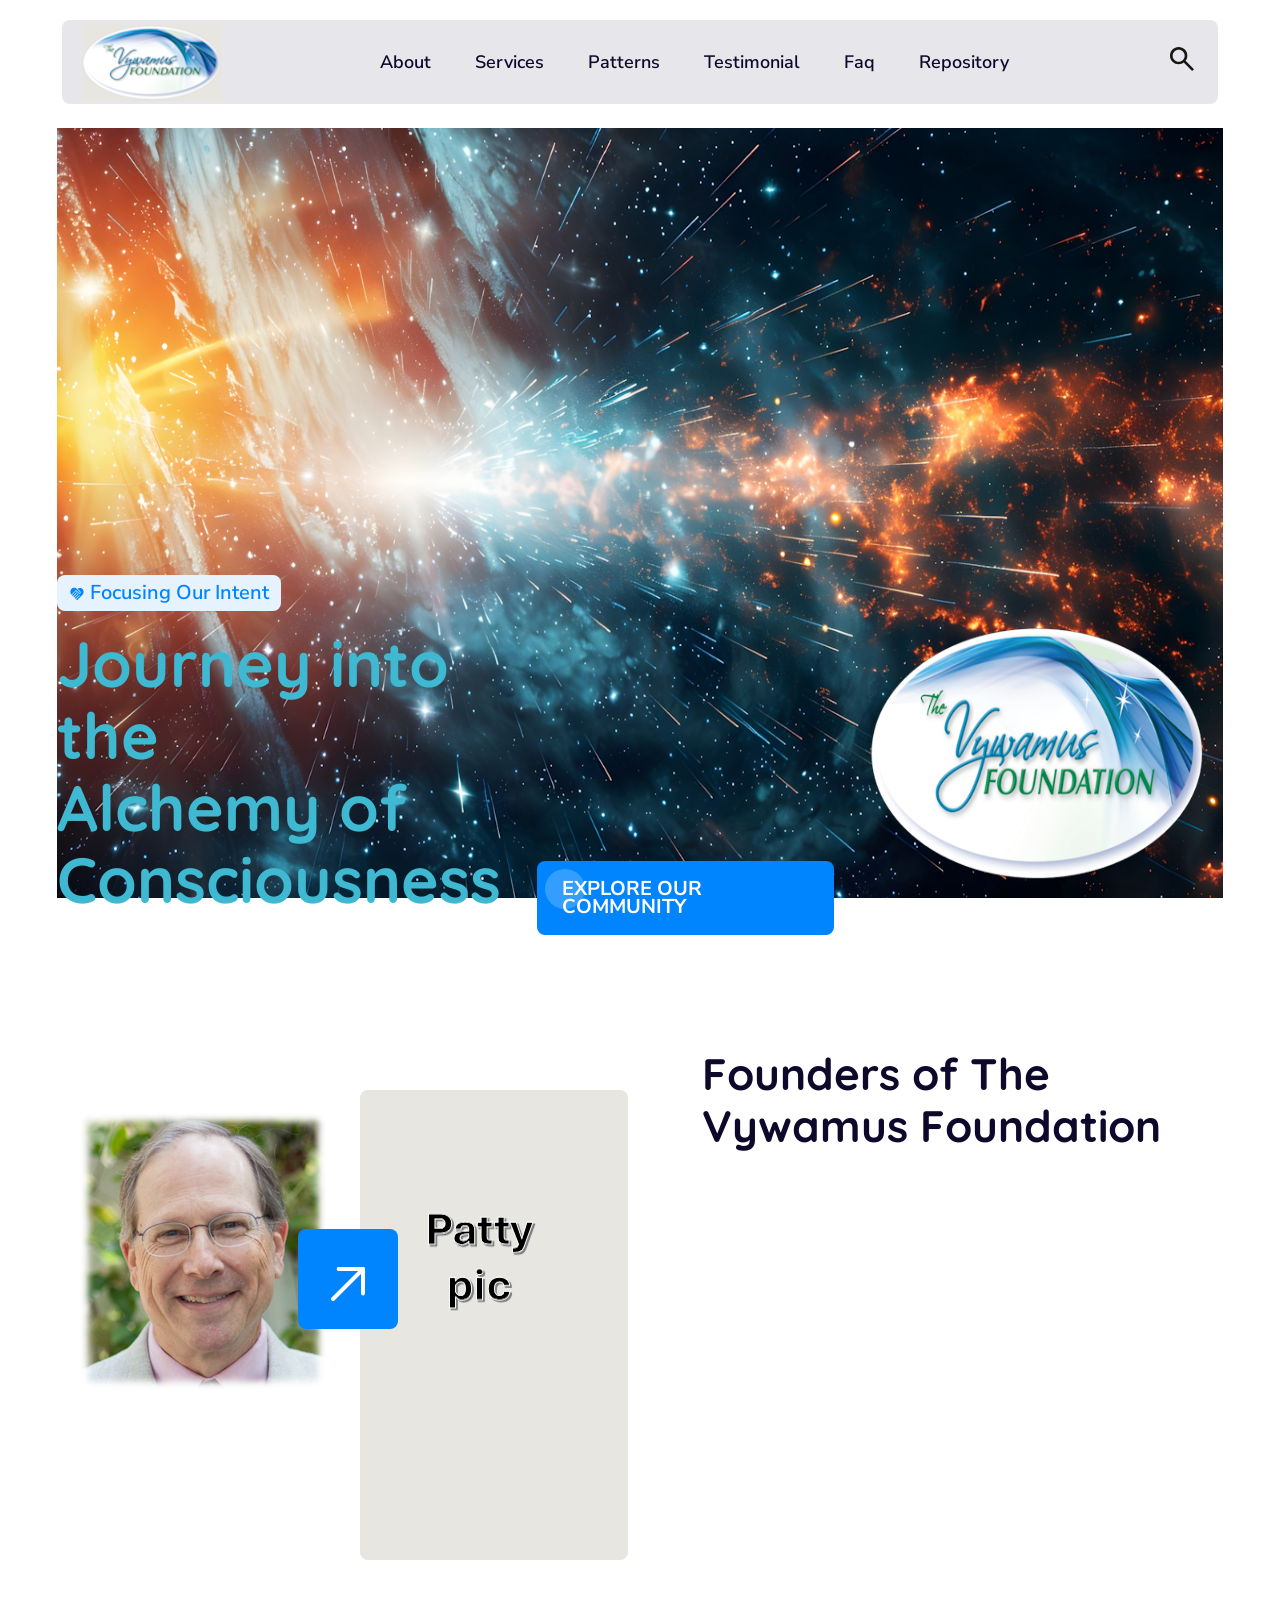
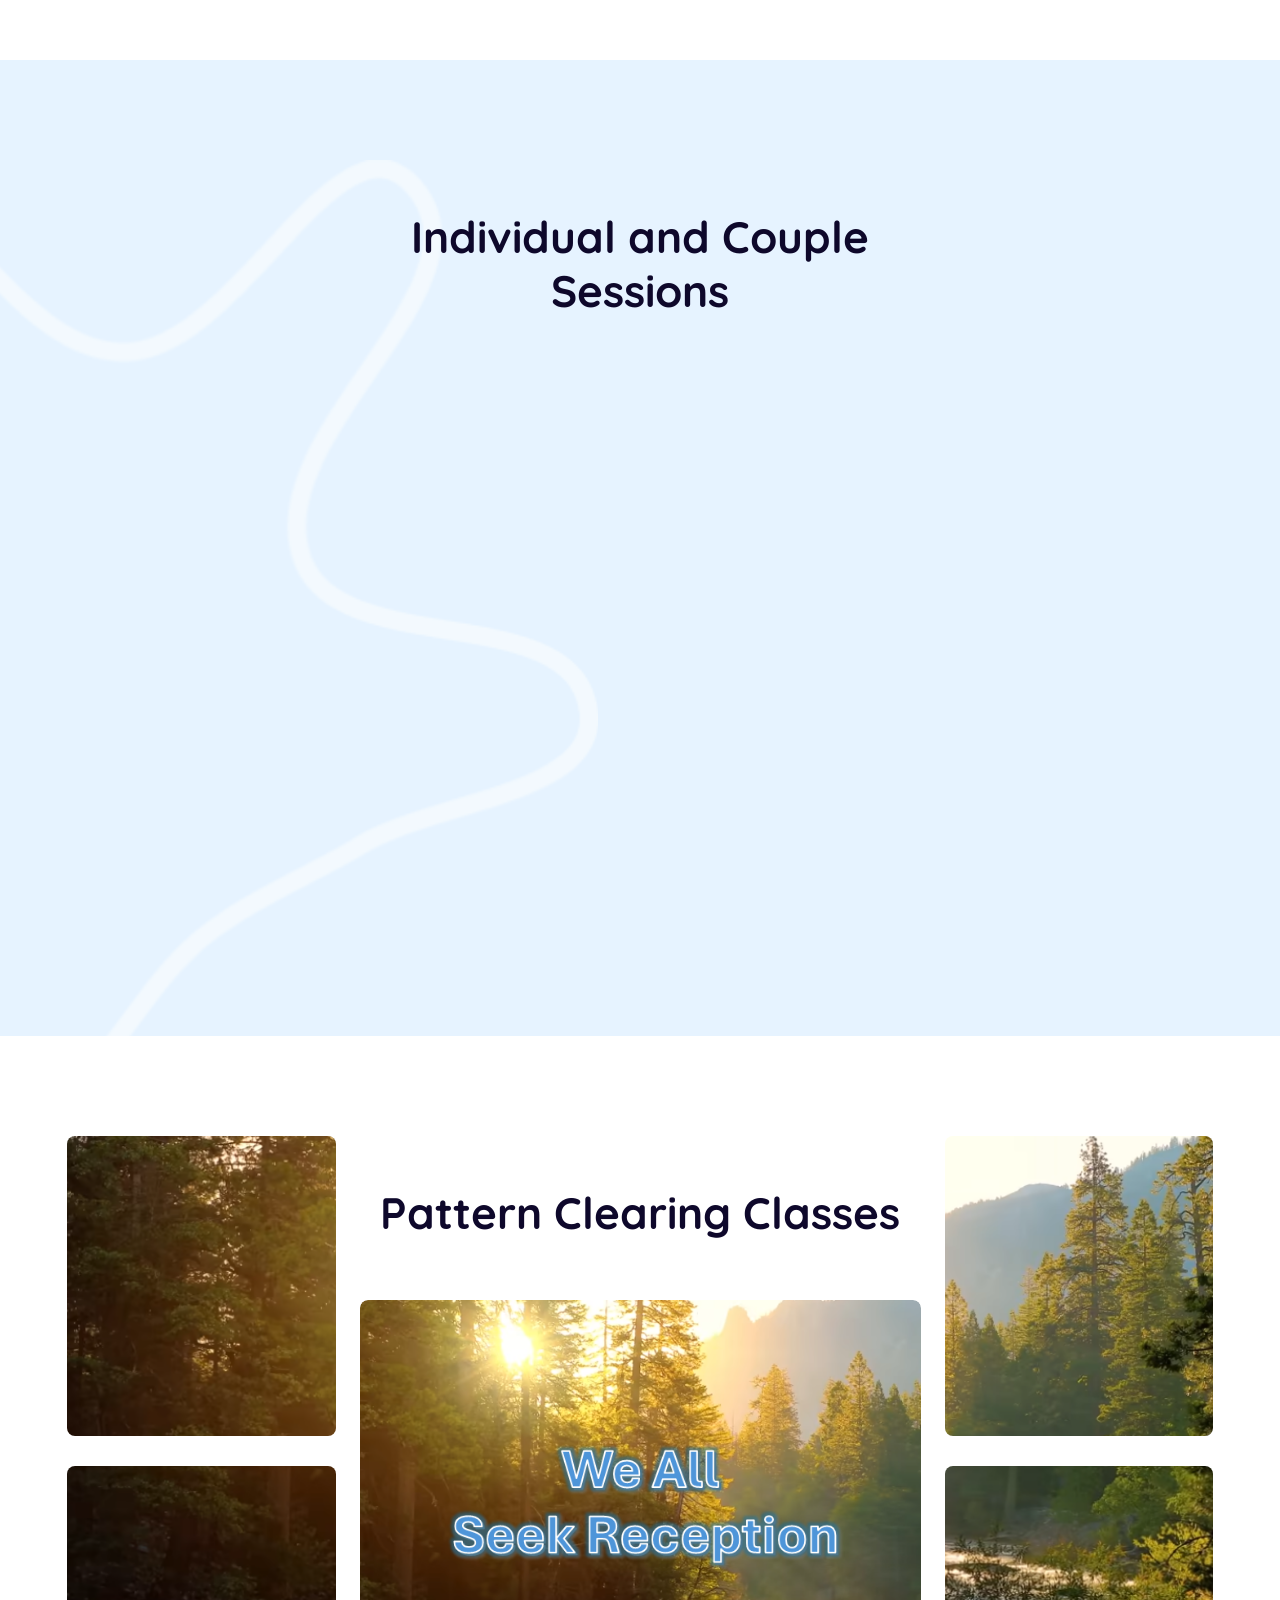
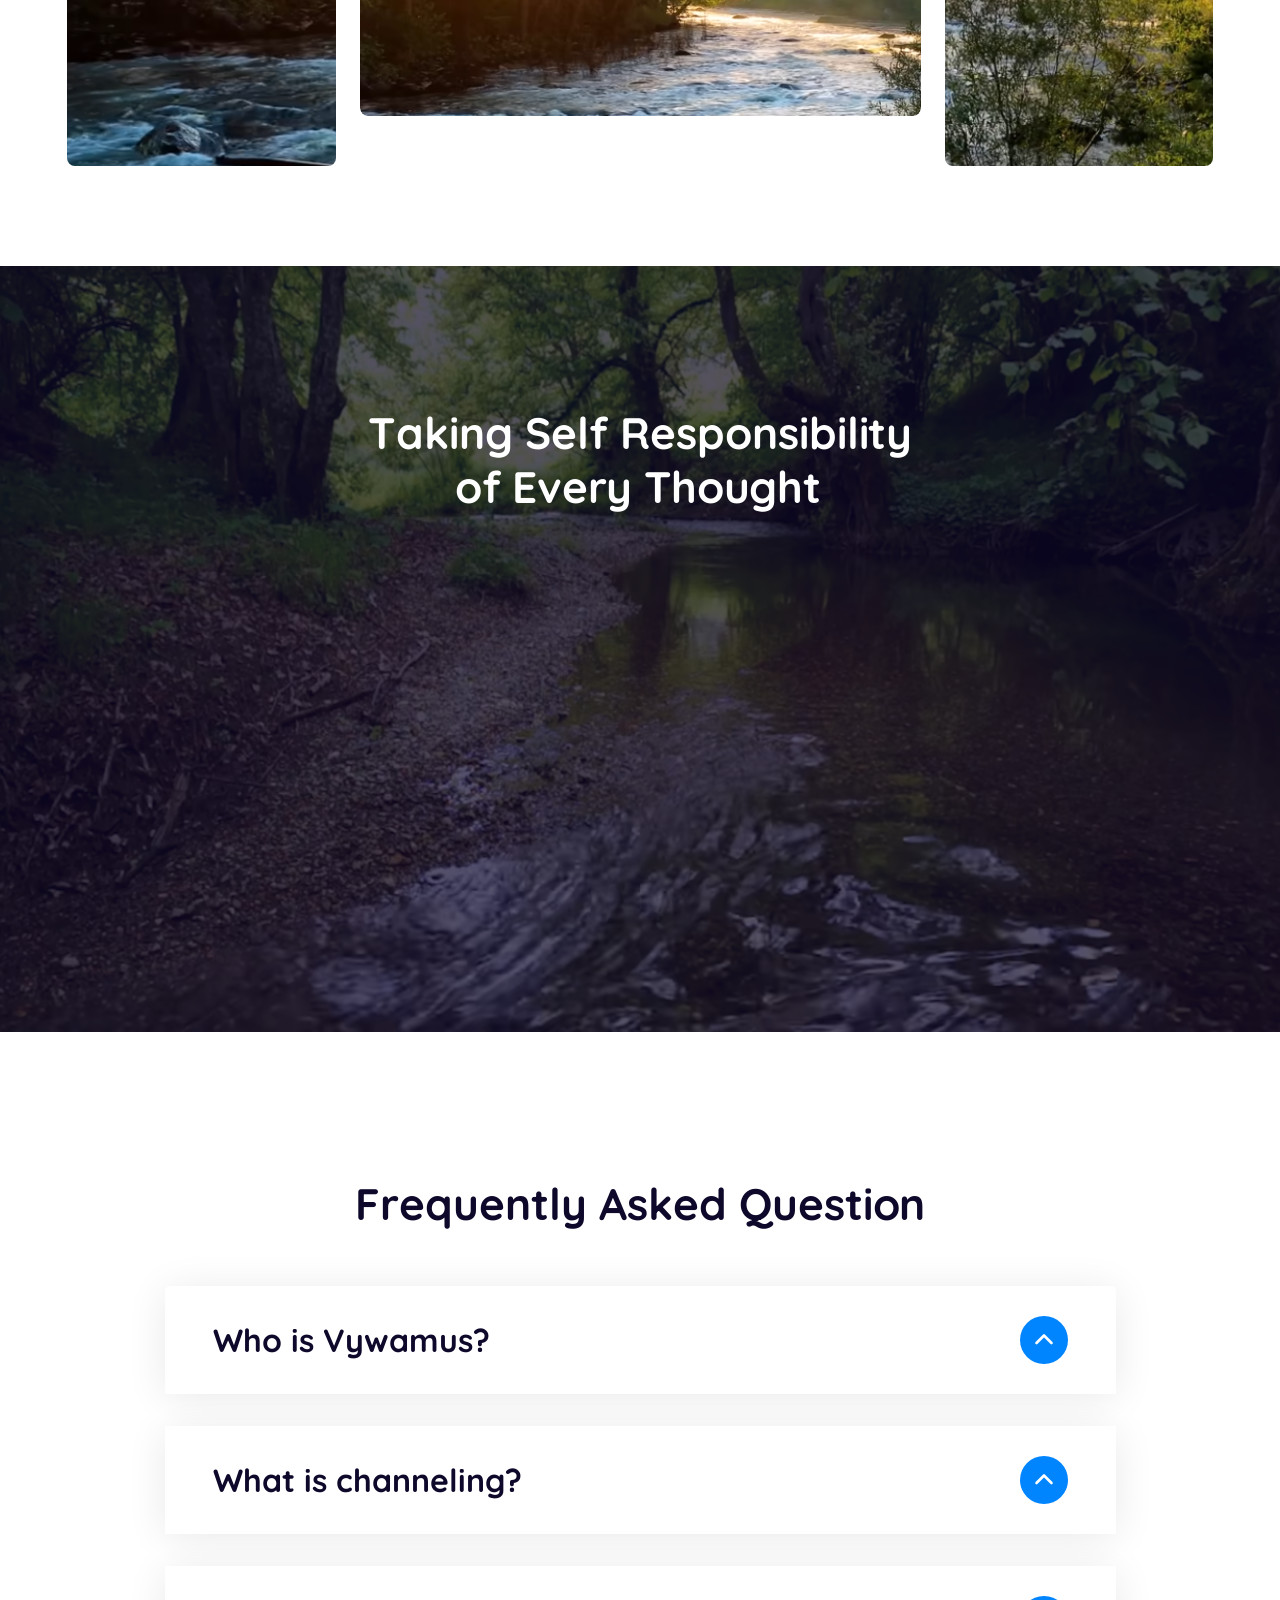
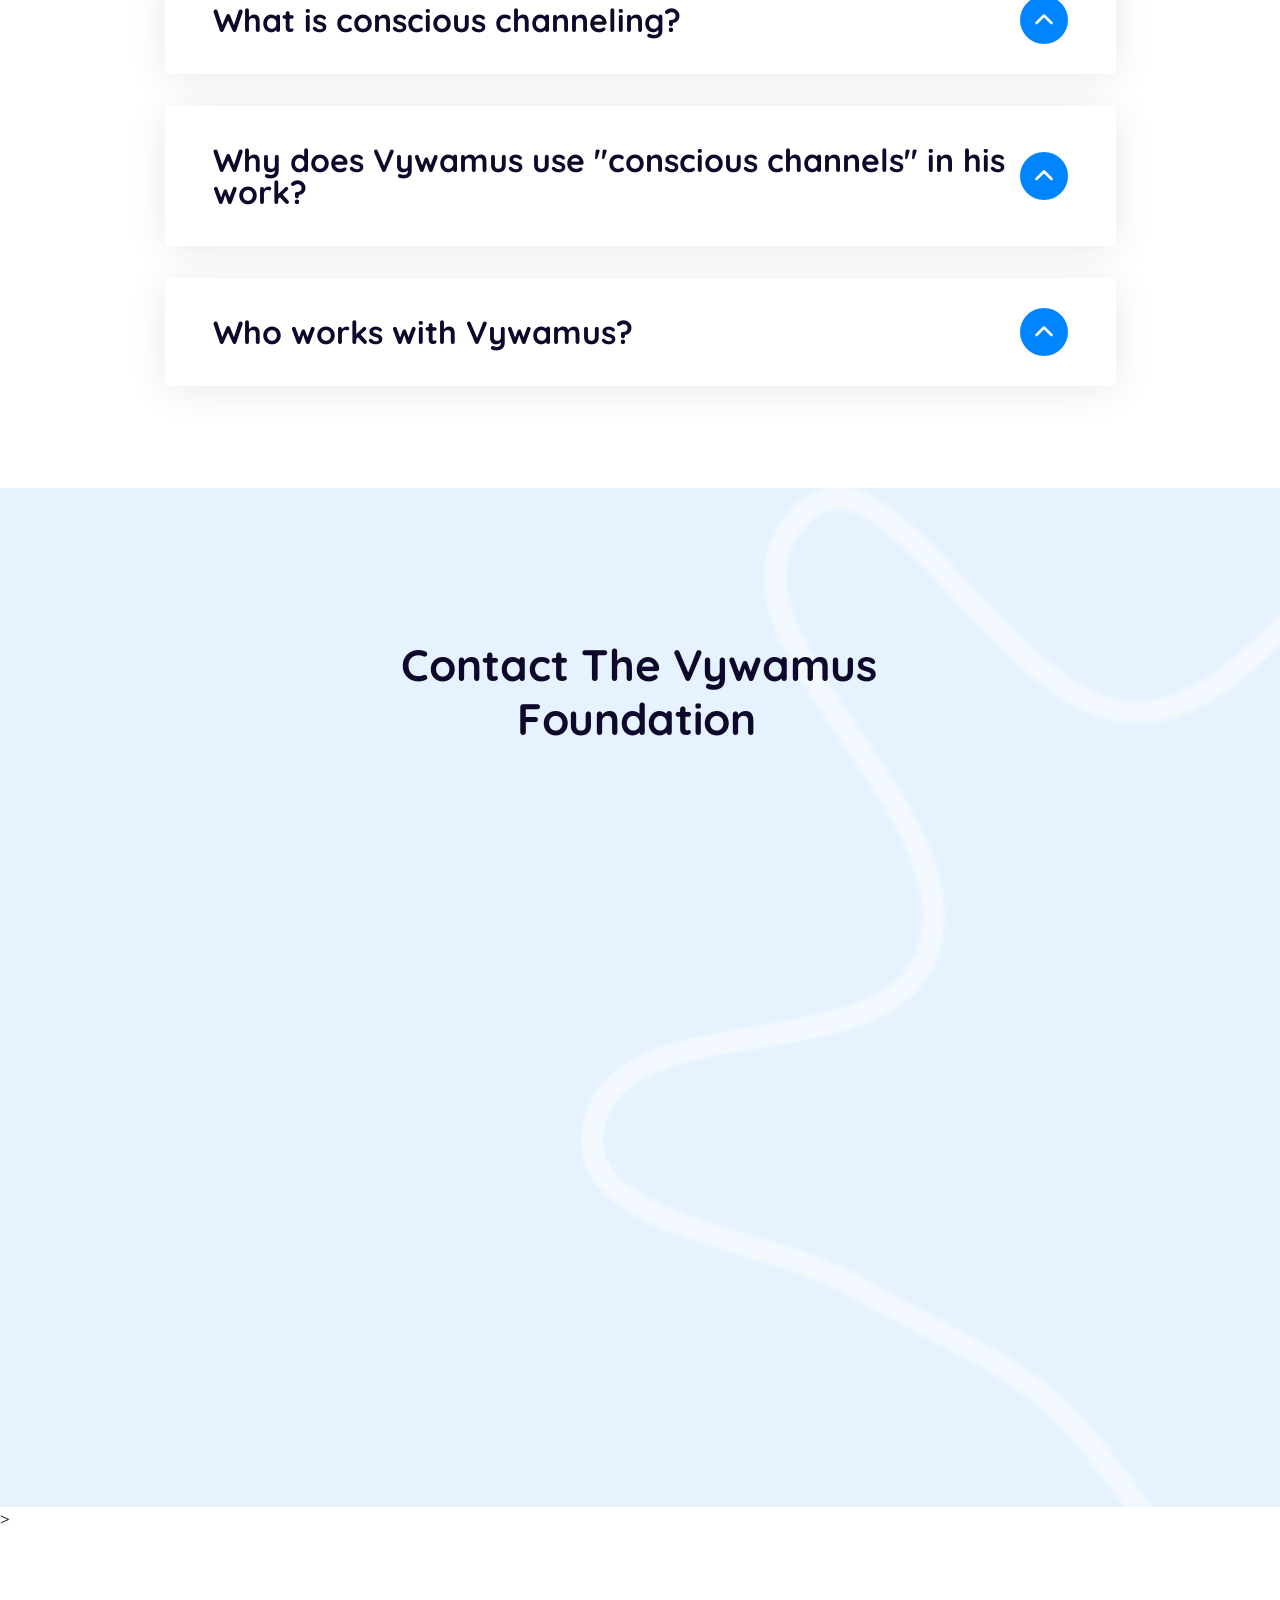
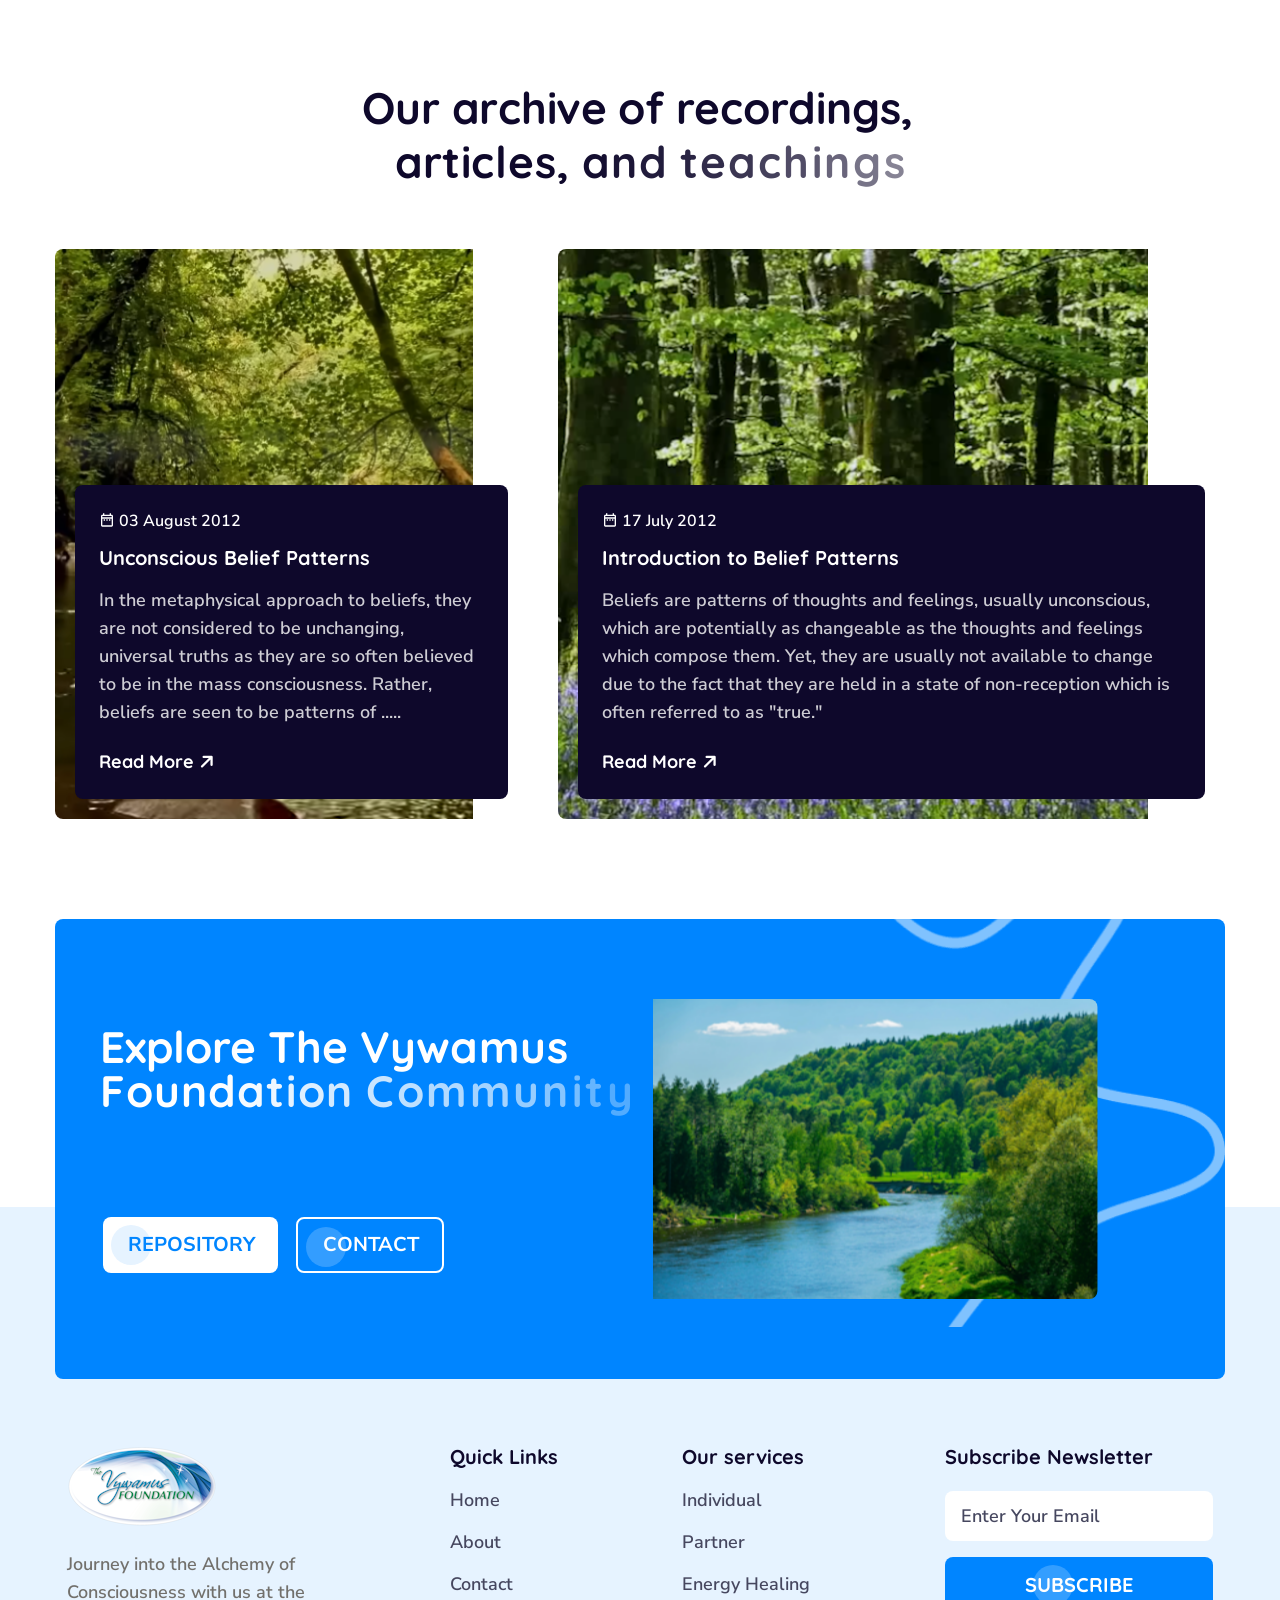
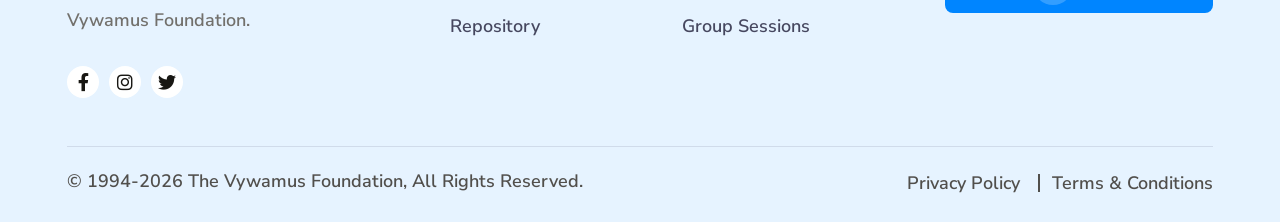
<file: index.html>
<!DOCTYPE html>
<html lang="en">
<head>
     <meta charset="UTF-8">
     <meta name="viewport" content="width=device-width, initial-scale=1.0">
     <title>The Vywamus Foundation</title>

    <!--=====FAB ICON=======-->
    <link rel="shortcut icon" href="assets/img/logo/fav-logo3v.png" type="image/x-icon">

    <!--===== CSS LINK =======-->
    <link rel="stylesheet" href="assets/css/plugins/bootstrap.min.css">
    <link rel="stylesheet" href="assets/css/plugins/aos.css">
    <link rel="stylesheet" href="assets/css/plugins/fontawesome.css">
    <link rel="stylesheet" href="assets/css/plugins/magnific-popup.css">
    <link rel="stylesheet" href="assets/css/plugins/mobile.css">
    <link rel="stylesheet" href="assets/css/plugins/owlcarousel.min.css">
    <link rel="stylesheet" href="assets/css/plugins/swiper-bundle.min.css">
    <link rel="stylesheet" href="assets/css/plugins/sidebar.css">
    <link rel="stylesheet" href="assets/css/plugins/slick-slider.css">
    <link rel="stylesheet" href="assets/css/plugins/nice-select.css">
    <link rel="stylesheet" href="assets/css/plugins/lightbox.css">
    <link rel="stylesheet" href="assets/css/main.css">
  
  </head>     

<body class="homepage1-body">

<!--===== PRELOADER STARTS =======-->
<div class="preloader">
  <div class="loading-container">
    <div class="loading"></div>
    <div id="loading-icon"><img class="rounded-circle" src="assets/img/preloader/v-preloader-1.3.png" alt=""></div>
  </div>
</div>
<!--===== PRELOADER ENDS =======-->

   <!--=====HEADER START=======-->
   <header>
    <div class="header-area homepage1 header-3 header header-sticky d-none d-xl-block mt-20" id="header">
      <div class="container-fluid">
        <div class="row">
          <div class="col-lg-12">
            <div class="header-elements header-elements-3">
              <div class="site-logo">
                <a href="assets/img/logo/v-logo.png" target="_blank"><img src="assets/img/logo/v-logo-3.1b.png" alt=""></a>
              </div>
              <div class="main-menu main-menu-3">
                <ul>
                  <li><a href="#about">About</a></li>
                  <li><a href="#service">Services</a></li>
                  <li><a href="#pattern">Patterns</a></li>
                  <li><a href="#testimonial">Testimonial</a></li>
                  <li><a href="#faq">Faq</a></li>
                  <li><a href="#repository">Repository</a></li>
                </ul>
              </div>


                <static-search label="search" title="search Ctrl+K">
                  <img src="assets/img/icons/vl-gallery-search-1.1.svg" alt="">
                </static-search>

            </div>
          </div>
        </div>
      </div>
    </div>
   </header>
  <!--=====HEADER END =======-->

   <!--===== MOBILE HEADER STARTS =======-->
   <div class="mobile-header mobile-haeder3 d-block d-xl-none">
    <div class="container">
      <div class="col-12">
        <div class="mobile-header-elements">
          <div class="mobile-logo">
            <a href="index.html"><img src="assets/img/logo/v-logo-3.1b.png" alt=""></a>
          </div>
          <div class="mobile-nav-icon mobile-nav-icon3 dots-menu">
            <i class="fa-solid fa-bars"></i>
          </div>
        </div>
      </div>
    </div>
  </div>
  
  <div class="mobile-sidebar mobile-sidebar1">
    <div class="logosicon-area">
      <div class="logos">
        <img src="assets/img/logo/v-footer-logo-1.1c.png" alt="">
      </div>
      <div class="menu-close">
        <i class="fa-solid fa-xmark"></i>
      </div>
     </div>
     <div class="mobile-nav mobile-nav1">
      <ul class="mobile-nav-list nav-list1">
        <li><a href="#about">About</a></li>
        <li><a href="#service">Services</a></li>
        <li><a href="#pattern">Patterns</a></li>
        <li><a href="#testimonial">Testimonial</a></li>
        <li><a href="#faq">Faq</a></li>
        <li><a href="#repository">Repository</a></li>
      </ul>
  
      <div class="allmobilesection">
        
        <div class="vl-mobile-contact1">
          <hr />
          <h3 class="title">Contact Info</h3>

          <!-- single footer: phone -->
          <div class="footer1-contact-info">
            <div class="contact-info-single">
              <div class="contact-info-icon">
                <i class="fa-solid fa-phone-volume"></i>
              </div>
              <div class="contact-info-text">
                <a href="#">207.797.6106</a>
              </div>
            </div>
  
            <!-- single footer: email 
            <div class="contact-info-single">
              <div class="contact-info-icon">
                <i class="fa-solid fa-envelope"></i>
              </div>
              <div class="contact-info-text">
                <a href="#">email goes here</a>
              </div>
            </div> -->
  
            <!-- single footer: location -->
            <div class="contact-info-single">
              <div class="contact-info-icon">
                <i class="fa-solid fa-location-dot"></i>
              </div>
              <div class="contact-info-text">
                <a href="#">Maine, USA</a>
              </div>
            </div>
  
  
            <div class="vl-mobile-contact1">
              <h3 class="title">Social Links</h3>
              <div class="social-links-mobile-menu">
                <ul>
                  <li><a href="#"><i class="fa-brands fa-facebook-f"></i></a></li>
                  <li><a href="#"><i class="fa-brands fa-instagram"></i></a></li>
                  <li><a href="#"><i class="fa-brands fa-linkedin-in"></i></a></li>
                  <li><a href="#"><i class="fa-brands fa-youtube"></i></a></li>
                </ul>
              </div>
            </div>
          </div>
        </div>
       </div>
    </div>
  </div>
  <!--===== MOBILE HEADER STARTS =======-->

  <!--===== HERO AREA STARTS =======-->
  <div class="vl-banner-3-bg mt-24" style="background-image: url(./assets/img/banner/banner4.png);">
    <div class="container-fluid">
      <div class="row">
        <div class="col-xl-8 gx-0">
          <div class="vl-section-heading3">
          <div class="banner3">
            <h4 class="subtitle" data-aos="zoom-in-up" data-aos-duration="1200" data-aos-delay="300"> 
              <span><img src="assets/img/icons/vl-heart-3.1.svg" alt=""></span> Focusing Our Intent</h4>
              <h1 class="heading-title text-anime-style-3" style="color: #3fb9d1;">Journey into the <br class="d-none d-lg-block"> Alchemy of Consciousness</h1>
            </div>
            <div class="vl-btn3">
                <a href="#contact" class="primary-btn-3">explore our community</a>
              </div>
          </div>
        </div>
      </div>
    </div>
  </div>
  
  <!--===== HERO AREA ENDS =======-->


<!--===== ABOUT AREA STARTS =======-->
<section id="about" class="vl-about3 sp2">
  <div class="container">
    <div class="row">
      <div class="col-xl-6">
        <div class="vl-about-thumb-flex mb-30">
          <a href="about.html"><span><img src="assets/img/icons/vl-up-arrow.svg" alt=""></span></a>
          <div class="row">
            <div class="col-xl-6 col-md-6">
              <div class="thumb-1 reveal"><img class="w-100" src="assets/img/about/halsey-contact.png" alt=""></div>
            </div>
            <div class="col-xl-6 col-md-6">
              <div class="thumb-2 reveal"><img class="w-100" src="assets/img/about/v-about-thumb-3.2.png" alt=""></div>
            </div>
          </div>
        </div>
      </div>
      <div class="col-xl-6">
        <div class="vl-about-content-3 ml-50 mb-30">
          <div class="vl-section-title3">
            <h4 class="subtitle" data-aos="fade-left" data-aos-duration="1100" data-aos-delay="300">About Us</h4>
            <h2 class="title text-anime-style-3">Founders of The Vywamus Foundation</h2>
            <p class="para" data-aos="fade-left" data-aos-duration="1100" data-aos-delay="300">
              The Vywamus Foundation is a partnership among Vywamus, Patricia Marston-Snow and Halsey Snow, 
              created for the purpose of providing individual and group transformational experiences and opportunities.
            </p>
            <p class="para pt-20" data-aos="fade-left" data-aos-duration="1100" data-aos-delay="300">
              Founded in 1994, The Vywamus Foundation offers its programs and services in the U.S. and Europe, 
              operating from offices near Portland, Maine at their educational center with several healing and 
              intentional gardens, collectively referred to as...  "A Place In The Heart."
            </p>            
            <!-- btn -->
            <div class="vl-btn3" data-aos="fade-left" data-aos-duration="1100" data-aos-delay="300">
              <a href="about.html" class="primary-btn-3">more details</a>
            </div>
          </div>

          <!-- about video start 
           <div class="vl-about-video-content" data-aos="zoom-in-up" data-aos-duration="1200" data-aos-delay="300">
            <div class="row align-items-center">
              <div class="col-xl-6 col-md-6">
                <div class="vl-video-thumb">
                  <span> <img class="w-100" src="assets/img/about/vl-video-thumb.png" alt=""></span>
                   <a href="#" class="video-play-button video popup-video" tabindex="-1">
                    <span></span>
                   </a>
                </div>
              </div>
              <div class="col-xl-6 col-md-6">
                <div class="vl-video-content">
                  <div class="icon">
                    <span><img src="assets/img/icons/vl-about-quote-up.svg" alt=""></span>
                  </div>
                  <p class="para">“a video intro could go here if desired.” - josh</p>
                </div>
              </div>
            </div>
           </div>
           about video ends -->
        </div>
      </div>
    </div>
  </div>
</section>
<!--===== ABOUT AREA ENDS =======-->

<!--===== Service AREA STARTS =======-->
<section id="service" class="vl-service3 sp2">
  <div class="shape"><img src="assets/img/icons/vl-gallerylarge-3.1.svg" alt=""></div>
  <div class="container">
    <div class="row">
      <div class="col-xl-6 mx-auto">
        <div class="vl-section-title3 mb-60 text-center">
          <h4 class="subtitle" data-aos="fade-up" data-aos-duration="800" data-aos-delay="300">Services</h4>
          <h2 class="title text-anime-style-3">Individual and Couple Sessions</h2>
        </div>
      </div>
    </div>
    <div class="row">
      <!-- single service box -->
      <div class="col-xl-4 col-md-6" data-aos="fade-right" data-aos-duration="1200" data-aos-delay="300">
        <div class="vl-service-box-parent mb-30">
          <div class="vl-service-icon">
              <span><img src="assets/img/icons/vl-service-icon-3.3.svg" alt=""></span>
          </div>
          <div class="vl-service-box-3">
            <div class="service-thumb">
              <img class="w-100" src="assets/img/service/original01s.png" alt="">
            </div>
            <div class="service-content">
                <p class="para">
                  A transformational session for couples who are seeking greater insight 
                  and understanding of their relationship dynamics with Vywamus channels.
                </p>
              <a href="#" class="rmore">Read More <span><i class="fa-solid fa-arrow-right"></i></span></a>
            </div>
          </div>
        </div>
      </div>
      <!-- single service box -->
      <div class="col-xl-4 col-md-6" data-aos="fade-up" data-aos-duration="1100" data-aos-delay="300">
        <div class="vl-service-box-parent mb-30">
          <div class="vl-service-icon">
              <span><img src="assets/img/icons/vl-service-icon-3.3.svg" alt=""></span>
          </div>
          <div class="vl-service-box-3">
            <div class="service-thumb">
              <img class="w-100" src="assets/img/service/original02s.png" alt="">
            </div>
            <div class="service-content">
              <p class="para">
                Interactive session with Vywamus and Halsey/Pat for questions.
                Interactive session with Vywamus and Halsey/Pat for questions.
              </p>
              <a href="#" class="rmore">Read More <span><i class="fa-solid fa-arrow-right"></i></span></a>
            </div>
          </div>
        </div>
      </div>
       <!-- single service box -->
      <div class="col-xl-4 col-md-6" data-aos="fade-left" data-aos-duration="1000" data-aos-delay="300">
        <div class="vl-service-box-parent mb-30">
          <div class="vl-service-icon">
              <span><img src="assets/img/icons/vl-service-icon-3.3.svg" alt=""></span>
          </div>
          <div class="vl-service-box-3">
            <div class="service-thumb">
              <img class="w-100" src="assets/img/service/original03s.png" alt="">
            </div>
            <div class="service-content">
              <p class="para">
                Energetic work with the etheric and physical bodies.
                Energetic work with the etheric and physical bodies.
                Energetic work.
              </p>
              <a href="#" class="rmore">Read More <span><i class="fa-solid fa-arrow-right"></i></span></a>
            </div>
          </div>
        </div>
      </div>
    </div>
  </div>
</section>
<!--===== Service AREA ENDS =======-->


<!--===== Pattern AREA STARTS =======-->
<section id="pattern" class="vl-gallery3 sp2">
  <div class="container">
    <div class="row">
      <div class="col-xl-3 col-md-6 order-1 order-md-1 order-xl-1">
        <div class="vl-gallery-sm-thumb mb-30 reveal">
          <img class="w-100" src="assets/img/gallery/vl-gallery-thum-sm-3.1_01.png" alt="">
        </div>
        <div class="vl-gallery-sm-thumb mb-30 reveal">
          <img class="w-100" src="assets/img/gallery/vl-gallery-thum-sm-3.1_02.png" alt="">
        </div>
      </div>
      <div class="col-xl-6 order-xl-2">
        <div class="vl-gallery-content">
          <div class="vl-section-title3 text-center" >
            <h4 class="subtitle" data-aos="fade-up" data-aos-duration="1000" data-aos-delay="300">Contact us about our </h4>
            <h2 class="title text-anime-style-3">Pattern Clearing Classes</h2>
            <div class="vl-gallery-large-thumb reveal mb-30">
              <img class="w-100" src="assets/img/gallery/vl-gallery-thum-large-3.5s.png" alt="">
            </div>
          </div>
        </div>
      </div>
      <div class="col-xl-3 col-md-6 order-xl-3">
        <div class="vl-gallery-sm-thumb mb-30 reveal">
            <img class="w-100" src="assets/img/gallery/vl-gallery-thum-sm-3.1_04.png" alt="">
        </div>
        <div class="vl-gallery-sm-thumb mb-30 reveal">
          <img class="w-100" src="assets/img/gallery/vl-gallery-thum-sm-3.1_03.png" alt="">
        </div>
      </div>
    </div>
  </div>
</section>
<!--===== Pattern AREA ENDS =======-->


<!--===== Testimonial AREA STARTS =======-->
<div id="testimonial" class="testimonial3-section-area sp1 sp" style="background-image: url(./assets/img/testimonial/testimonial-thumb-bg-3.3s.png);">
  <div class="container">
    <div class="row">
      <div class="col-xl-6 m-auto text-center">
        <div class="heading2-w mb-60">
          <span class="span1 mb-16 inline-block text-18 leading-18 white font-normal mb-16" data-aos="fade-left" data-aos-duration="700">Testimonial</span>
          <h2 class="testimonial-heading3 text-anime-style-3">Taking Self Responsibility of Every Thought</h2>
        </div>
      </div>
    </div>

    <div class="row mt-60 sm:mt-30">
      <div class="col-xl-8 m-auto">
        <div class="testimonial-sliders text-center" data-aos="zoom-out" data-aos-duration="1000">
          <div class="testimonial-nav">
            <div class="single-testimonial-nav">
              <img src="assets/img/testimonial/vl-testimonial-thumb-3.1.png" alt="">
            </div>
            <div class="single-testimonial-nav">
              <img src="assets/img/testimonial/vl-testimonial-thumb-3.2.png" alt="">
            </div>
            <div class="single-testimonial-nav">
              <img src="assets/img/testimonial/vl-testimonial-thumb-3.3.png" alt="">
            </div>
            <div class="single-testimonial-nav">
              <img src="assets/img/testimonial/vl-testimonial-thumb-3.4.png" alt="">
            </div>
            <div class="single-testimonial-nav">
              <img src="assets/img/testimonial/vl-testimonial-thumb-3.5.png" alt="">
            </div>
            <div class="single-testimonial-nav">
              <img src="assets/img/testimonial/vl-testimonial-thumb-3.4.png" alt="">
            </div>

          </div>

          <div class="slider-testimonial">
            <div class="single-testimonial">
              <h5 class="para">
                "The pattern clearing classes have helped tremendously. I now have identified habit patterns on the unconscious level."
              </h5>
              <div class="author-area">
                <div class="heading pl-20">
                  <a href="#" class="title">Paul Doe</a>
                  <p class="desc">Montana</p>
                </div>
              </div>
            </div>

            <div class="single-testimonial">
              <h5 class="para">
                "The private sessions have helped tremendously. I now have identified habit patterns on the unconscious level."
              </h5>
              <div class="author-area">
                <div class="heading pl-20">
                  <a href="#" class="title">Josh Doe</a>
                  <p class="desc">Florida</p>
                </div>
              </div>
            </div>

            <div class="single-testimonial">
              <h5 class="para">
                "Thank you Vywamus for you have helped tremendously. I now have identified habit patterns on the unconscious level."
              </h5>
              <div class="author-area">
                <div class="heading pl-20">
                  <a href="team.html" class="title">Adam Doe</a>
                  <p class="desc">Germany</p>
                </div>
              </div>
            </div>

            <div class="single-testimonial">
              <h5 class="para">
                "The community has helped me a lot. I now have many connections."
              </h5>
                <div class="author-area">
                <div class="heading pl-20">
                  <a href="team.html" class="title">Leslie Doe</a>
                  <p class="desc">Washington</p>
                </div>
              </div>
            </div>
            <div class="single-testimonial">
              <h5 class="para">
                "Vywamus gets to the core of my patterns. Thank you."
              </h5>
              <div class="author-area">
                <div class="heading pl-20">
                  <a href="team.html" class="title">Sheldon Doe</a>
                  <p class="desc">Arizon</p>
                </div>
              </div>
            </div>
            <div class="single-testimonial">
              <h5 class="para">
                "The recordings are most helpful. Thank you Vywamus."
              </h5>
              <div class="author-area">
                <div class="heading pl-20">
                  <a href="team.html" class="title">John Doe</a>
                  <p class="desc">Maine</p>
                </div>
              </div>
            </div>
          </div>
          <div class="testimonial-arrows">
            <div class="testimonial-prev-arrow">
              <button><img src="assets/img/icons/vl-arrowright.svg" alt=""></button>
            </div>
            <div class="testimonial-next-arrow">
              <button><img src="assets/img/icons/vl-arrowleft.svg" alt=""></button>
            </div>
          </div>
        </div>
      </div>
    </div>
  </div>
</div>
<!--===== Testimonial AREA ENDS =======-->


<!--===== FAQ AREA STARTS =======-->
<section id="faq" class="vl-faq3 sp2">
  <div class="container">
    <div class="row">
      <div class="col-xl-7 mx-auto">
        <div class="vl-section-title3 mb-60 text-center">
          <h4 class="subtitle" data-aos="fade-up" data-aos-duration="800" data-aos-delay="300">FAQ Question</h4>
          <h2 class="title text-anime-style-3">Frequently Asked Question</h2>
        </div>
      </div>
    </div>
    <div class="row">
      <div class="col-xl-10 mx-auto">
        <div class="vl-accordion3">
          <div class="accordion" id="accordionExample">
            <!-- accordion-item -->
            <div class="accordion-item">
              <h2 class="accordion-header" id="headingOne">
                <button class="accordion-button collapsed" type="button" data-bs-toggle="collapse" data-bs-target="#collapseOne" aria-expanded="false" aria-controls="collapseOne">
                  Who is Vywamus?  <span><img src="assets/img/icons/vl-arrow-faq-up.svg" alt=""></span>
                </button>
              </h2>
              <div id="collapseOne" class="accordion-collapse collapse" aria-labelledby="headingOne" data-bs-parent="#accordionExample">
                <div class="accordion-body">
                  <p>
                    Vywamus is a spiritual teacher who currently interacts with humanity through the tool of conscious channeling. 
                    His focus is one of practical transformation, meaning that his approach is concerned with everyday practical 
                    issues as well as with the more "spiritual" concerns of soul evolution. He is a specialist in dealing 
                    with the transmutation of denial and the shadow side of self, as well as the integration of 
                    different aspects of self. He works through a number of different channels around the world.
                  </p>
                </div>
              </div>
            </div>
            <!-- accordion-item -->            
            <div class="accordion-item">
              <h2 class="accordion-header" id="headingTwo">
                <button class="accordion-button collapsed" type="button" data-bs-toggle="collapse" data-bs-target="#collapseTwo" aria-expanded="false" aria-controls="collapseTwo">
                  What is channeling?<span><img src="assets/img/icons/vl-arrow-faq-up.svg" alt=""></span>
                </button>
              </h2>
              <div id="collapseTwo" class="accordion-collapse collapse" aria-labelledby="headingTwo" data-bs-parent="#accordionExample">
                <div class="accordion-body">
                  <p>
                  Channeling is the phenomenon in which communication - be it verbal, visual, intuitive, 
                  physical or emotional - between the different energetic dimensions is conveyed from one dimension to another. 
                  Some forms of channeling include trance, conscious, intuitive, inspirational, prayer and energetic. 
                  Channeling has been around as long as humanity has communicated with itself. 
                  Everyone has the ability to channel and does so regardless of whether they are aware if it, 
                  "believe" in it, or not. The results of channeling appear throughout our physical world. 
                  We see it in medicine, science, art, religion, relationship, teaching, finance, etc.. 
                  Humanity is and has always been in communication with other realms of creation/self, 
                  but sometimes has a very difficult time acknowledging that fact.  
                  </p>
                </div>
              </div>
            </div>            
            <!-- accordion-item -->
            <div class="accordion-item">
              <h2 class="accordion-header" id="headingThree">
                <button class="accordion-button collapsed" type="button" data-bs-toggle="collapse" data-bs-target="#collapseThree" aria-expanded="false" aria-controls="collapseThree">
                  What is conscious channeling?   <span><img src="assets/img/icons/vl-arrow-faq-up.svg" alt=""></span>
                </button>
              </h2>
              <div id="collapseThree" class="accordion-collapse collapse" aria-labelledby="headingThree" data-bs-parent="#accordionExample">
                <div class="accordion-body">
                  <p>
                  The type of channeling that Vywamus utilizes is what we call "conscious channeling". 
                  This channeling involves a human being who is willing to co-create with Vywamus as a teacher and stay 
                  conscious for the experience. Some Vywamus channels have been specifically trained in certain areas 
                  and developed their channeling abilities over lifetimes, while others are new to the experience. 
                  The experience of conscious channeling brings to the channel numerous opportunities for personal growth, 
                  and transformation of their denial and areas of stuckness.  
                  </p>
                </div>
              </div>
            </div>
            <!-- accordion-item -->
            <div class="accordion-item">
              <h2 class="accordion-header" id="heading4">
                <button class="accordion-button collapsed" type="button" data-bs-toggle="collapse" data-bs-target="#collapse4" aria-expanded="false" aria-controls="collapse4">
                  Why does Vywamus use "conscious channels" in his work?   <span><img src="assets/img/icons/vl-arrow-faq-up.svg" alt=""></span>
                </button>
              </h2>
              <div id="collapse4" class="accordion-collapse collapse" aria-labelledby="heading4" data-bs-parent="#accordionExample">
                <div class="accordion-body">
                  <p>
                  Conscious channels are used primarily to give everyone participating with Vywamus, 
                  including the channel, an opportunity to learn and grow without the distraction of the physical 
                  presence of the teacher, and the psychological "transference" which is common in such situations. 
                  Conscious channeling embraces the "human element" that many spiritual seekers tend to avoid, 
                  ignore and at times try to eliminate, thinking that the human element should not be present in 
                  spiritual development and evolution. Yet it is the reception of the "human" element within us 
                  that allows Spirit to evolve. Working within the channeling focus also allows Vywamus to communicate 
                  simultaneously through numerous channels around the world, fully utilizing each channel's 
                  talents to create the desired transformational opportunity of the moment. His "personality", 
                  wisdom, lovingness, and energy can be seen and experienced regardless of who is channeling him.  
                  </p>
                </div>
              </div>
            </div>
            <!-- accordion-item -->
            <div class="accordion-item">
              <h2 class="accordion-header" id="heading5">
                <button class="accordion-button collapsed" type="button" data-bs-toggle="collapse" data-bs-target="#collapse5" aria-expanded="false" aria-controls="collapse4">
                  Who works with Vywamus? <span><img src="assets/img/icons/vl-arrow-faq-up.svg" alt=""></span>
                </button>
              </h2>
              <div id="collapse5" class="accordion-collapse collapse" aria-labelledby="heading5" data-bs-parent="#accordionExample">
                <div class="accordion-body">
                  <p>
                    Many different types of people work with Vywamus. What each one has in common with the others 
                    is that they are interested in creating change within themselves on a very deep level, 
                    as well as in their lives and the world around them. This process of creating change 
                    involves facing the "mirror of self" and dealing with aspects of self which have been 
                    pushed away through a process of denial. While this may be difficult at times, 
                    Vywamus always creates a very supportive and compassionate framework in which to do this work, 
                    never forcing a birth of consciousness, yet always bringing awareness to points of 
                    denial that you are creating within yourself, and the illusion of "story" 
                    that is wrapped around the denial in order to hide the denial from your awareness.
                  </p>
                </div>
              </div>
            </div>
          </div>
        </div>
      </div>
    </div>
  </div>
</section>
<!--===== FAQ AREA ENDS =======-->

<!--===== Contact AREA STARTS =======-->
<section id="contact" class="vl-contact3 sp2">
  <div class="shap"><img src="assets/img/icons/vl-contact-layer-3.1.svg" alt=""></div>
  <div class="container">
    <div class="row">
      <div class="col-xl-6 mx-auto">
        <div class="vl-section-title3 mb-60 text-center">
          <h4 class="subtitle" data-aos="fade-up" data-aos-duration="800" data-aos-delay="300">Contact From</h4>
          <h2 class="title text-anime-style-3">Contact The Vywamus Foundation</h2>
        </div>
      </div>
    </div>
    <div class="row">
      <div class="col-xl-5">
        <div class="vl-contact-icon-box mb-30" data-aos="fade-right" data-aos-duration="1200" data-aos-delay="300">
          <!-- top content -->
          <div class="vl-top-content">
            <h4 class="title">Contact Info</h4>
            <p class="para">We would love to hear from you! If you have questions about services, want to get involved, 
              or simply want to learn more about The Vywamus Foundation.</p>
          </div>

          <!-- icon box start: location -->
           <div class="vl-icon-box-flex">
              <div class="vl-icon">
                <span><img src="assets/img/icons/vl-contact-ic-3.1.svg" alt=""></span>
              </div>
              <div class="vl-text">
                <h4 class="title">Location</h4>
                <a href="#" class="para">Maine, USA</a>
              </div>
           </div> <!-- icon box end -->

            <!-- icon box start: phone -->
            <div class="vl-icon-box-flex">
              <div class="vl-icon">
                <span><img src="assets/img/icons/vl-contact-ic-3.2.svg" alt=""></span>
              </div>
              <div class="vl-text">
                <h4 class="title">Phone</h4>
                <a href="#" class="para">207.797.6106</a>
              </div>
            </div> <!-- icon box end -->

            <!-- icon box start: email -->
            <div class="vl-icon-box-flex">
              <div class="vl-icon">
                <span><img src="assets/img/icons/vl-contact-ic-3.3.svg" alt=""></span>
              </div>
              <div class="vl-text">
                <h4 class="title">Email</h4>
                <a href="#" class="para">use contact form</a> <br>
              </div>
            </div> <!-- icon box end -->
          </div>
      </div>
      <div class="col-xl-7">
        <div class="vl-contact-from3" data-aos="fade-left" data-aos-duration="1000" data-aos-delay="300">
            <h4 class="title">Get In Touch</h4>
            <p class="para">By reaching out, you are taking first step toward making a difference for evolving your consciousness
               and exploring a community committed to consciousness growth.
            </p>
            <form action="#">
              <div class="vl-form3">
                <div class="row">
                  <div class="col-xl-6">
                    <input type="text" placeholder="First Name">
                  </div>
                  <div class="col-xl-6">
                    <input type="text" placeholder="Last Name">
                  </div>
                  <div class="col-xl-6">
                    <input type="email" placeholder="Email Address">
                  </div>
                  <div class="col-xl-6">
                    <input type="tel" placeholder="Phone Number">
                  </div>
                  <div class="col-xl-12">
                    <textarea name="message" id="mesage" placeholder="Your Message"></textarea>
                  </div>
                  <div class="col-xl-12">
                    <div class="vl-btn3">
                      <button class="primary-btn-3">Send Now</button>
                    </div>
                  </div>
                </div>
              </div>
            </form>
        </div>
      </div>
    </div>
  </div>
</section>>
<!--===== Contact AREA ENDS =======-->

<!--===== Repository AREA STARTS =======-->
<section id="repository" class="vl-blog3 sp2">
  <div class="container">
    <div class="row">
      <div class="col-xl-7 mx-auto">
        <div class="vl-section-title3 mb-60 text-center">
          <h4 class="subtitle"  data-aos="fade-up" data-aos-duration="800" data-aos-delay="300">The Vywamus Foundation Repository</h4>
          <h2 class="title text-anime-style-3">Our archive of recordings, articles, and teachings</h2>
        </div>
      </div>
    </div>
    <div class="row">
      <div class="col-xl-5 col-lg-6 gx-0">
        <!-- single blog start -->
        <div class="vl-single-blog-item mr-15 mb-30">
          <div class="vl-blog-thumb reveal">
            <img class="w-100" src="assets/img/cta/vl-cta-1.1b.png" alt="">
          </div>
          <div class="vl-blog-content">
            <div class="vl-meta-flex">
                <!-- single metabox start -->
                <div class="vl-blog-meta-flex">
                  <div class="icon">
                    <span><img src="assets/img/icons/vl-meta-ic-3.1.svg" alt=""></span>
                  </div>
                  <div class="text">
                    <a href="repository/2012/august03.html" class="title">03 August 2012</a>
                  </div>
                </div><!-- single metabox end -->

            </div>
            <div class="vl-content">
              <a href="repository/2012/august03.html" class="title">Unconscious Belief Patterns</a>
              <p class="para">
                In the metaphysical approach to beliefs, they are not considered to be unchanging, 
                universal truths as they are so often believed to be in the mass consciousness.
                 Rather, beliefs are seen to be patterns of ..... 
	            </p>
              <a href="repository/2012/august03.html" class="readmore">Read More <span><i class="fa-solid fa-arrow-right"></i></span></a>
            </div>
          </div>
        </div> <!-- single blog end -->
      </div>

      <div class="col-xl-7 col-lg-6 gx-0">
        <!-- single blog start -->
        <div class="vl-single-blog-item ml-15 mb-30">
          <div class="vl-blog-thumb reveal">
            <img class="w-100" src="assets/img/cta/vl-cta-1.1a.png" alt="">
          </div>
          <div class="vl-blog-content">
            <div class="vl-meta-flex">
                <!-- single metabox start -->
                <div class="vl-blog-meta-flex">
                  <div class="icon">
                    <span><img src="assets/img/icons/vl-meta-ic-3.1.svg" alt=""></span>
                  </div>
                  <div class="text">
                    <a href="repository/2012/july17.html" class="title">17 July 2012</a>
                  </div>
                </div><!-- single metabox end -->
            </div>
            <div class="vl-content">
              <a href="repository/2012/july17.html" class="title">Introduction to Belief Patterns</a>
              <p class="para">
                Beliefs are patterns of thoughts and feelings, usually unconscious, 
                which are potentially as changeable as the thoughts and feelings which compose them.
                Yet, they are usually not available to change due to the fact that they are 
                held in a state of non-reception which is often referred to as "true."
              </p>
              <a href="repository/2012/july17.html" class="readmore">Read More <span><i class="fa-solid fa-arrow-right"></i></span></a>
            </div>
          </div>
        </div> <!-- single blog end -->
      </div>
    </div>
  </div>
</section>
<!--===== Repository AREA ENDS =======-->

<!--===== CTA AREA STARTS =======-->
<section class="vl-cta3">
  <div class="container gx-0">
    <div class="cta-bg">
      <div class="shap"><img src="assets/img/icons/vl-cta-shap-arow.svg" alt=""></div>
      <div class="row align-items-center">
        <div class="col-xl-6">
          <div class="vl-cta-content3 mb-30">
            <h3 class="title text-anime-style-3">Explore The Vywamus<br class="d-none d-xl-block">Foundation Community</h3>
            <p class="para" data-aos="zoom-in-up" data-aos-duration="1000" data-aos-delay="300">We attempt to evolve our consciousness in our individual life 
              <br class="d-none d-xl-block"> while coming together in group consciousness and community.</p>
            <div class="cta-btn">
              <a href="#" class="cta-btn1">Repository</a>
              <a href="#contact" class="cta-btn2">Contact</a>
            </div>
          </div>
        </div>
        <div class="col-xl-6">
          <div class="cta-thmb3 mb-30 reveal">
            <img src="assets/img/cta/vl-cta-thumb-3.1a.png" alt="">
          </div>
        </div>
      </div>
    </div>
  </div>
</section><!--===== CTA AREA ENDS =======-->


<!--===== FOOTER AREA STARTS =======-->
<footer class="vl-footer-bg-1 vl-footer-bg-3">
  <div class="container">
    <div class="row">
      <div class="col-xl-3 col-md-6">
        <div class="vl-footer-widget-1 mb-30">
          <div class="vl-footer-logo">
            <a href="index.html"><img src="assets/img/logo/v-footer-logo-1.1b.png" alt=""></a>
          </div>
          <div class="vl-footer-content">
            <p>Journey into the Alchemy of Consciousness with us at the Vywamus Foundation.</p>
          </div>
          <div class="vl-footer-social-1">
            <ul>
              <li><a href="#"><i class="fa-brands fa-facebook-f"></i></a></li>
              <li><a href="#"><i class="fa-brands fa-instagram"></i></a></li>
              <li><a href="#"><i class="fa-brands fa-twitter"></i></a></li>
            </ul>
          </div>
        </div>
      </div>
      <div class="col-xl-3 col-md-6">
        <div class="vl-footer-widget-2 pl-90 mb-30">
          <h3 class="title">Quick Links</h3>
          <div class="vl-footer-menu">
            <ul>
              <li><a href="index.html">Home</a></li>
              <li><a href="#about">About</a></li>
              <li><a href="#contact">Contact</a></li>
              <li><a href="repository.html">Repository</a></li>
            </ul>
          </div>
        </div>
      </div>
      <div class="col-xl-3 col-md-6">
        <div class="vl-footer-widget-2 pl-30 mb-30">
          <h3 class="title">Our services</h3>
          <div class="vl-footer-menu">
            <ul>
              <li><a href="#">Individual</a></li>
              <li><a href="#">Partner</a></li>
              <li><a href="#">Energy Healing</a></li>
              <li><a href="#">Group Sessions</a></li>
            </ul>
          </div>
        </div>
      </div>
      <div class="col-xl-3 col-md-6">
        <div class="vl-footer-widget-4 mb-30">
          <h3 class="title">Subscribe Newsletter</h3>
            <div class="newsletter-form">
                <form action="#">
                  <input type="email" placeholder="Enter Your Email">
                </form>
                <button class="form-btn">Subscribe</button>
            </div>
          </div>
      </div>
    </div>

     <div class="vl-copyright">
        <div class="row">
          <div class="col-md-6">
            <p class="vl-copyright-text">© 1994-2026 The Vywamus Foundation, All Rights Reserved.</p>
          </div>
          <div class="col-md-6">
            <div class="vl-copyright-menu">
              <ul>
                <li><a href="#">Privacy Policy </a></li>
                <li><a href="#">Terms & Conditions</a></li>
              </ul>
            </div>
          </div>
        </div>
     </div>
  </div>
</footer>
<!--===== FOOTER AREA ENDS =======-->


<!--===== Scroll Top =======-->
<div class="paginacontainer">
  <div class="progress-wrap progress-wrap2">
    <svg class="progress-circle svg-content" width="100%" height="100%" viewBox="-1 -1 102 102">
        <path d="M50,1 a49,49 0 0,1 0,98 a49,49 0 0,1 0,-98"/>
    </svg>
  </div>
</div> 

<!--===== JS SCRIPT LINK =======-->
<script type="module" src="search/staticsearch-component.js"></script>
<script src="assets/js/plugins/jquery-3.7.1.min.js"></script>
<script src="assets/js/plugins/bootstrap.min.js"></script>
<script src="assets/js/plugins/fontawesome.js"></script>
<script src="assets/js/plugins/aos.js"></script>
<script src="assets/js/plugins/counter.js"></script>
<script src="assets/js/plugins/sidebar.js"></script>
<script src="assets/js/plugins/magnific-popup.js"></script>
<script src="assets/js/plugins/mobilemenu.js"></script>
<script src="assets/js/plugins/owlcarousel.min.js"></script>
<script src="assets/js/plugins/swiper-bundle.min.js"></script>
<script src="assets/js/plugins/nice-select.js"></script>
<script src="assets/js/plugins/jquery.counterup.min.js"></script>
<script src="assets/js/plugins/waypoints.js"></script>
<script src="assets/js/plugins/slick-slider.js"></script>
<script src="assets/js/plugins/circle-progress.min.js"></script>
<script src="assets/js/plugins/gsap.min.js"></script>
<script src="assets/js/plugins/ScrollTrigger.min.js"></script>
<script src="assets/js/plugins/Splitetext.js"></script>
<script src="assets/js/plugins/lightbox.js"></script>
<script src="assets/js/plugins/circle-progress.min.js"></script>
<script src="assets/js/main.js"></script>


</body>
</html>
</file>
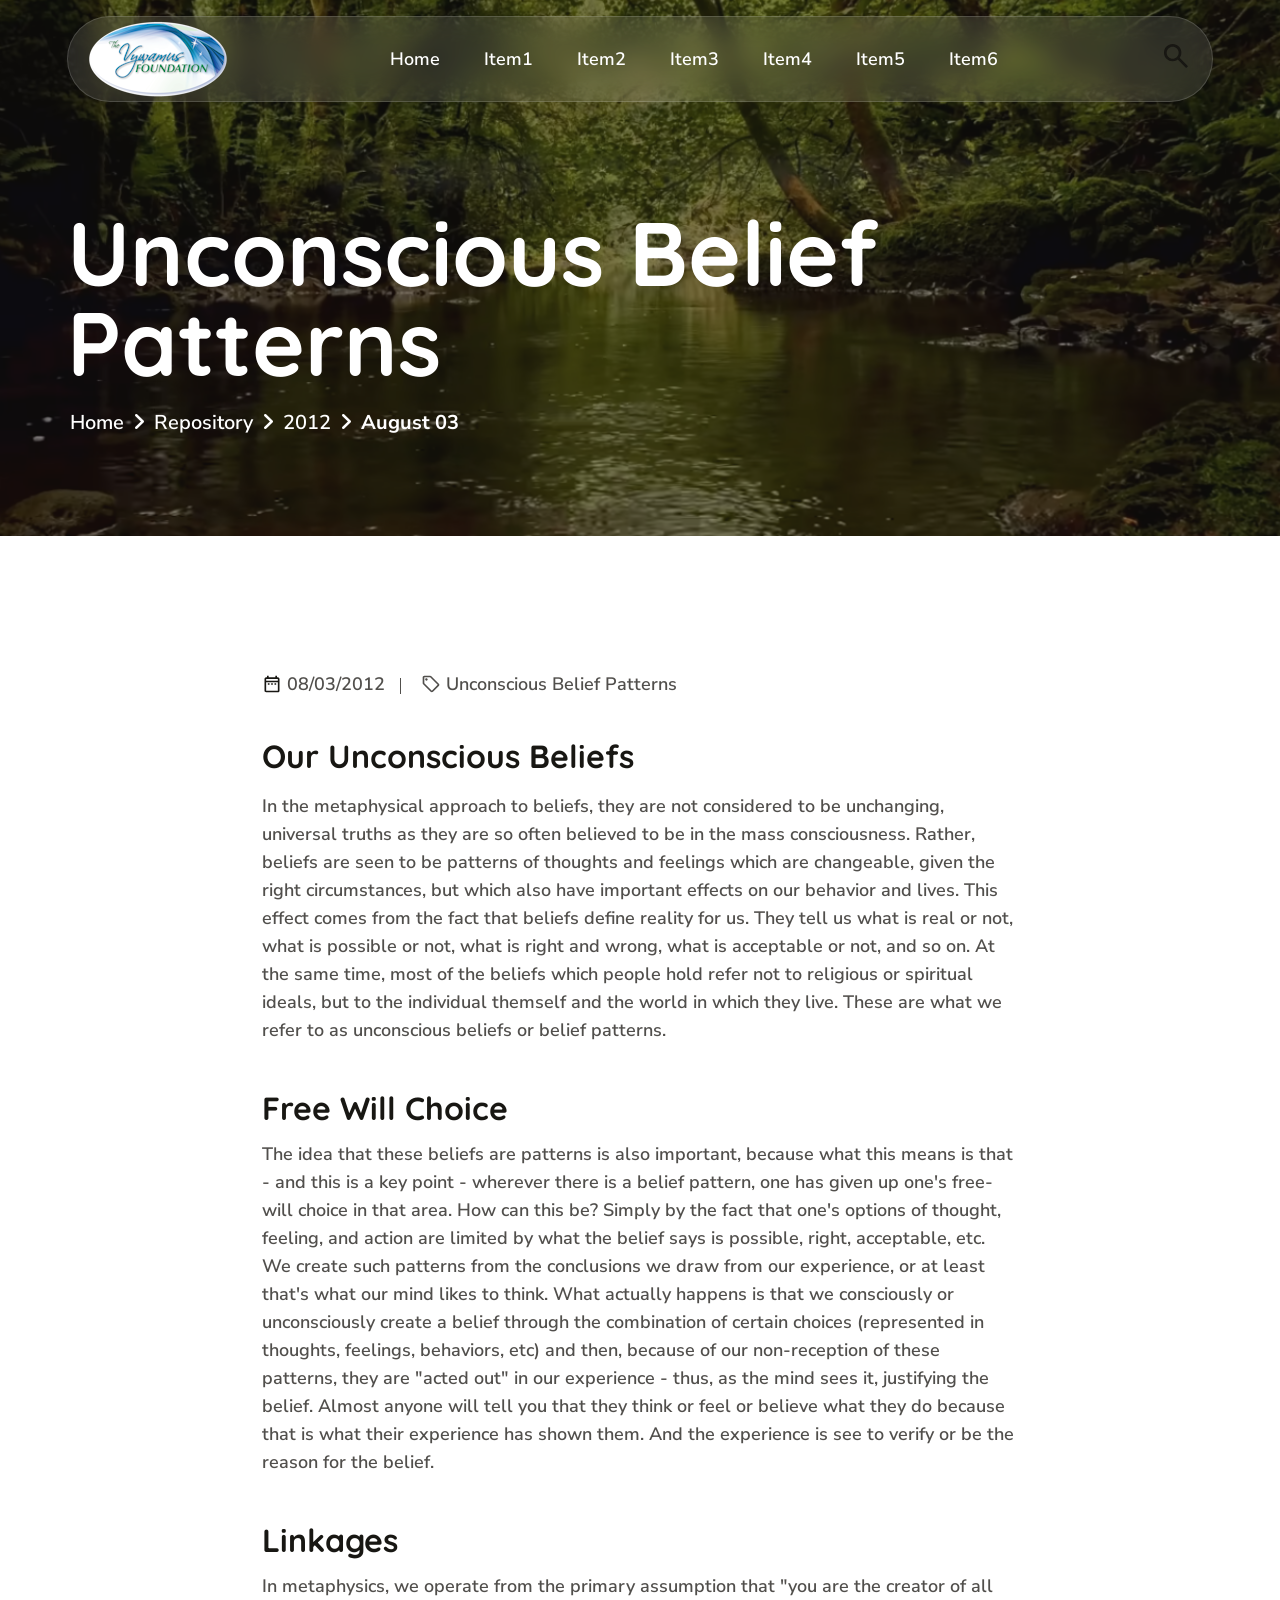
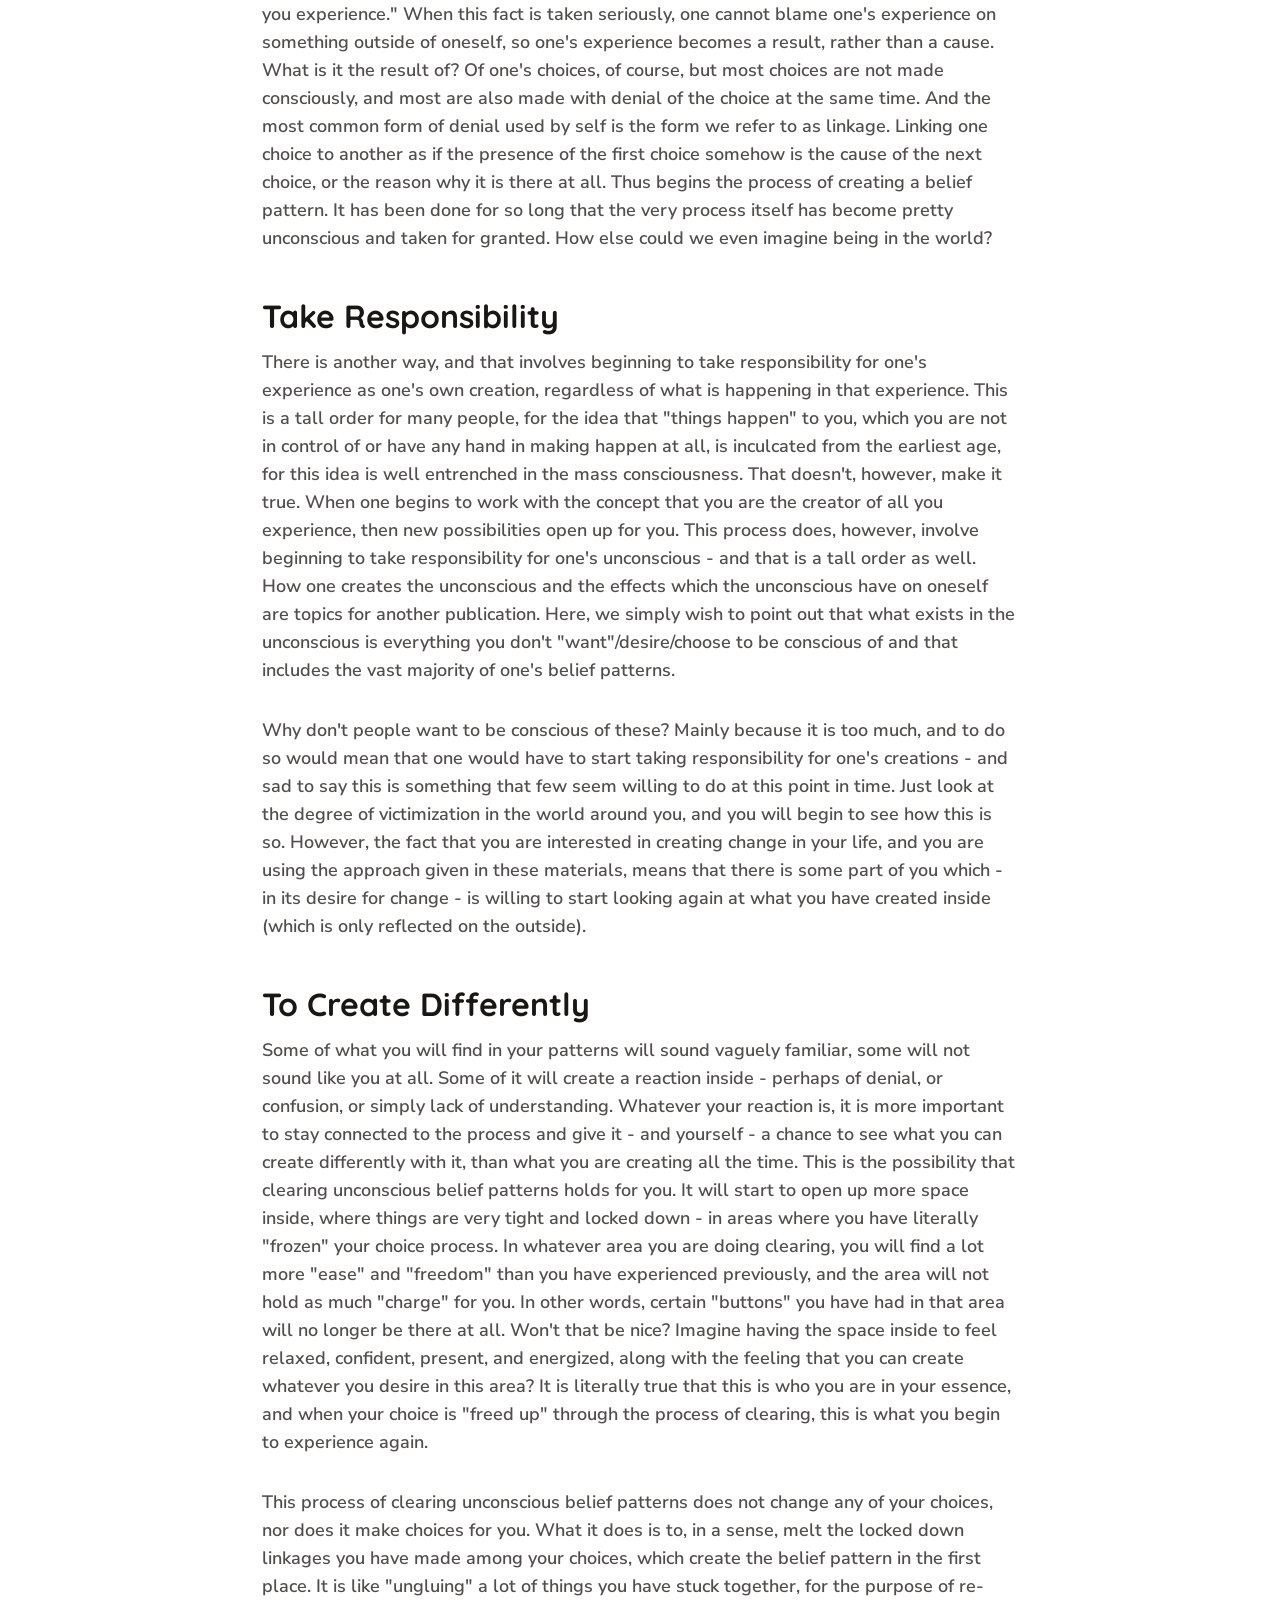
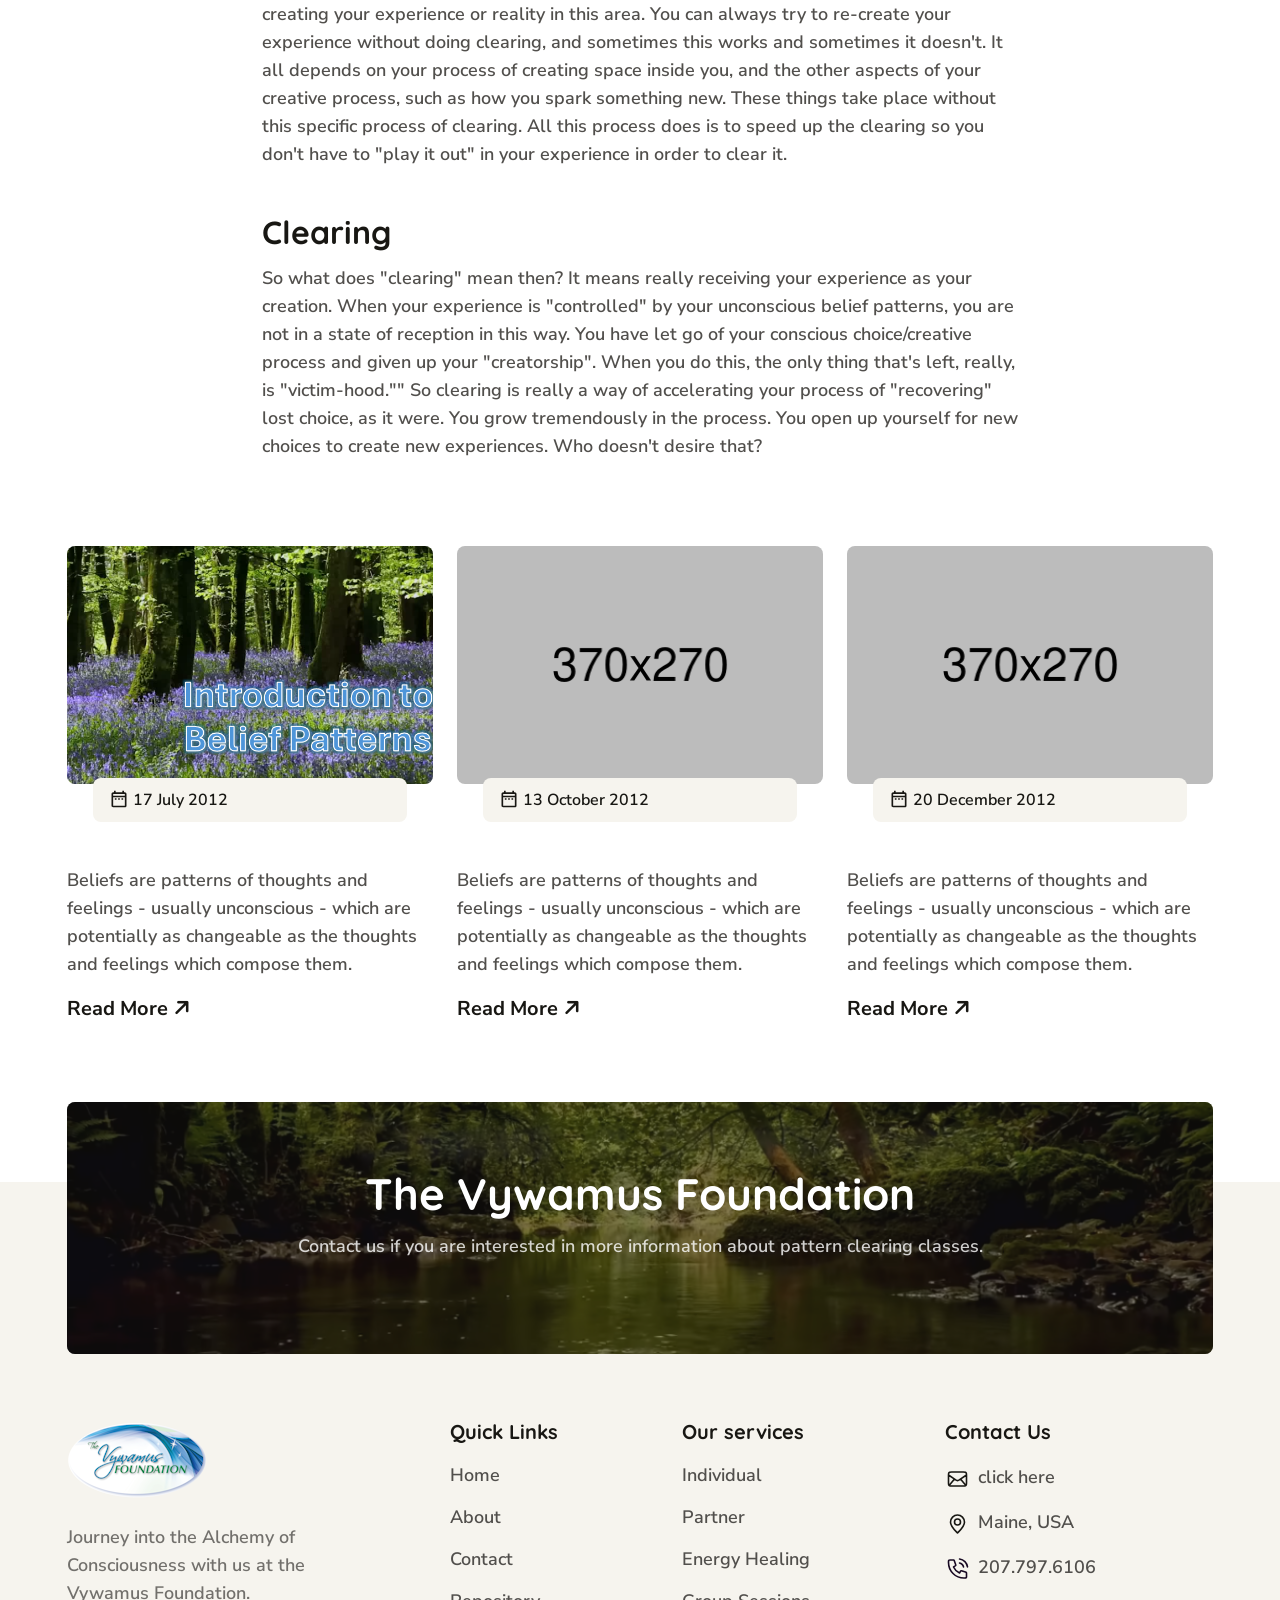
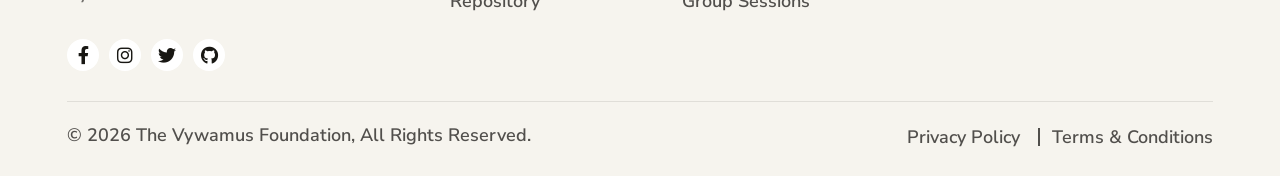
<file: repository/2012/august03.html>
<!DOCTYPE html>
<html lang="en">

<head>
  <meta charset="UTF-8">
  <meta name="viewport" content="width=device-width, initial-scale=1.0">
  <title>The Vywamus Foundation</title>

  <!--=====FAB ICON=======-->
  <link rel="shortcut icon" href="../../assets/img/logo/fav-logo3v.png" type="image/x-icon">

  <!--===== CSS LINK =======-->
  <link rel="stylesheet" href="../../assets/css/plugins/bootstrap.min.css">
  <link rel="stylesheet" href="../../assets/css/plugins/aos.css">
  <link rel="stylesheet" href="../../assets/css/plugins/fontawesome.css">
  <link rel="stylesheet" href="../../assets/css/plugins/magnific-popup.css">
  <link rel="stylesheet" href="../../assets/css/plugins/mobile.css">
  <link rel="stylesheet" href="../../assets/css/plugins/owlcarousel.min.css">
  <link rel="stylesheet" href="../../assets/css/plugins/swiper-bundle.min.css">
  <link rel="stylesheet" href="../../assets/css/plugins/sidebar.css">
  <link rel="stylesheet" href="../../assets/css/plugins/slick-slider.css">
  <link rel="stylesheet" href="../../assets/css/plugins/nice-select.css">
  <link rel="stylesheet" href="../../assets/css/plugins/lightbox.css">
  <link rel="stylesheet" href="../../assets/css/main.css">

</head>

<body class="homepage1-body">

  <!--===== PRELOADER STARTS =======-->
  <div class="preloader">
    <div class="loading-container">
      <div class="loading"></div>
      <div id="loading-icon"><img src="../../assets/img/preloader/v-preloader-1.3.png" alt=""></div>
    </div>
  </div>


  <!--=====HEADER START=======-->
  <header>
    <div class="header-area homepage1 header header-sticky d-none d-xl-block mt-16" id="header">
      <div class="container">
        <div class="row">
          <div class="col-lg-12">
            <div class="header-elements header-elements-1">
              <div class="site-logo">
                <a href="../../index.html"><img class="rounded" src="../../assets/img/logo/v-logo-3.1b_tp.png"
                    alt=""></a>
              </div>
              <div class="main-menu">
                <ul>
                  <li><a href="../../index.html">Home</a></li>
                  <li><a href="#">Item1</a></li>
                  <li><a href="#">Item2</a></li>
                  <li><a href="#">Item3</a></li>
                  <li><a href="#">Item4</a></li>
                  <li><a href="#">Item5</a></li>
                  <li><a href="#">Item6</a></li>
                </ul>
              </div>
              <static-search label="search" title="search Ctrl+K">
                <img src="../../assets/img/icons/vl-gallery-search-1.1.svg" alt="">
              </static-search>
            </div>
          </div>
        </div>
      </div>
    </div>
  </header>
  <!--=====HEADER END =======-->

  <!--===== MOBILE HEADER STARTS =======-->
  <div class="mobile-header mobile-haeder1 d-block d-xl-none">
    <div class="container">
      <div class="col-12">
        <div class="mobile-header-elements">
          <div class="mobile-logo">
            <a href="../../index.html"><img class="rounded" src="../../assets/img/logo/v-logo-1.1.png" alt=""></a>
          </div>
          <div class="mobile-nav-icon dots-menu">
            <i class="fa-solid fa-bars"></i>
          </div>
        </div>
      </div>
    </div>
  </div>

  <div class="mobile-sidebar mobile-sidebar1">
    <div class="logosicon-area">
      <div class="logos">
        <img class="rounded" src="../../assets/img/logo/v-logo-1.1.png" alt="">
      </div>
      <div class="menu-close">
        <i class="fa-solid fa-xmark"></i>
      </div>
    </div>
    <div class="mobile-nav mobile-nav1">
      <ul class="mobile-nav-list nav-list1">
        <li><a href="../../index.html">Home</a></li>
        <li><a href="#">Item1</a></li>
        <li><a href="#">Item2</a></li>
        <li><a href="#">Item3</a></li>
        <li><a href="#">Item4</a></li>
        <li><a href="#">Item5</a></li>
        <li><a href="#">Item6</a></li>
      </ul>

      <div class="allmobilesection">
        <!-- search -->
        <static-search label="search" title="search Ctrl+K">
          <img src="../../assets/img/icons/vl-gallery-search-1.1.svg" alt="">
        </static-search>

        <div class="vl-mobile-contact1">
          <h3 class="title">Contact Info</h3>
          <div class="footer1-contact-info">
            <div class="contact-info-single">
              <div class="contact-info-icon">
                <i class="fa-solid fa-phone-volume"></i>
              </div>
              <div class="contact-info-text">
                <a href="#">207.797.6106</a>
              </div>
            </div>

            <!-- single footer -->
            <div class="contact-info-single">
              <div class="contact-info-icon">
                <i class="fa-solid fa-envelope"></i>
              </div>
              <div class="contact-info-text">
                <a href="../../index.html#contact">click here</a>
              </div>
            </div>

            <!-- single footer -->
            <div class="contact-info-single">
              <div class="contact-info-icon">
                <i class="fa-solid fa-location-dot"></i>
              </div>
              <div class="contact-info-text">
                <a href="#">Maine, USA</a>
              </div>
            </div>
          </div>
        </div>
      </div>
    </div>
  </div>
  <!--===== MOBILE HEADER STARTS =======-->

  <!--===== MOBILE HEADER STARTS =======-->
  <div class="mobile-header mobile-haeder1 d-block d-xl-none">
    <div class="container">
      <div class="col-12">
        <div class="mobile-header-elements">
          <div class="mobile-logo">
            <a href="../../index.html"><img src="../../assets/img/logo/v-logo-3.1b_tp.png" alt=""></a>
          </div>
          <div class="mobile-nav-icon dots-menu">
            <i class="fa-solid fa-bars"></i>
          </div>
        </div>
      </div>
    </div>
  </div>

  <div class="mobile-sidebar mobile-sidebar1">
    <div class="logosicon-area">
      <div class="logos">
        <img src="../../assets/img/logo/v-logo-3.1b_tp.png" alt="">
      </div>
      <div class="menu-close">
        <i class="fa-solid fa-xmark"></i>
      </div>
    </div>
    <div class="mobile-nav mobile-nav1">
      <ul class="mobile-nav-list nav-list1">
        <li><a href="../../index.html">Home</a></li>
        <li><a href="#">Item1</a></li>
        <li><a href="#">Item2</a></li>
        <li><a href="#">Item3</a></li>
        <li><a href="#">Item4</a></li>
      </ul>

      <div class="allmobilesection">
        <!-- btn -->
        <static-search label="search" title="search Ctrl+K">
          <img src="../../assets/img/icons/vl-gallery-search-1.1.svg" alt="">
        </static-search>
        <hr />

        <div class="vl-mobile-contact1">
          <h3 class="title">Contact Info</h3>
          <div class="footer1-contact-info">
            <div class="contact-info-single">
              <div class="contact-info-icon">
                <i class="fa-solid fa-phone-volume"></i>
              </div>
              <div class="contact-info-text">
                <a href="#">207.797.6106</a>
              </div>
            </div>

            <!-- single footer -->
            <div class="contact-info-single">
              <div class="contact-info-icon">
                <i class="fa-solid fa-envelope"></i>
              </div>
              <div class="contact-info-text">
                <a href="../../index.html#contact">click here</a>
              </div>
            </div>

            <!-- single footer -->
            <div class="contact-info-single">
              <div class="contact-info-icon">
                <i class="fa-solid fa-location-dot"></i>
              </div>
              <div class="contact-info-text">
                <a href="#">Maine, USA</a>
              </div>
            </div>
          </div>
        </div>
      </div>
    </div>
  </div>
  <!--===== MOBILE HEADER STARTS =======-->


  <!--===== BREADCRUMB AREA STARTS =======-->
  <section class="vl-breadcrumb" style="background-image: url(../../assets/img/cta/vl-cta-1.1b.png);">
    <div class="container">
      <div class="row">
        <div class="col-lg-12">
          <div class="vl-breadcrumb-title">
            <h2 class="heading">Unconscious Belief Patterns</h2>
            <div class="vl-breadcrumb-list">
              <span><a href="../../index.html">Home</a></span>
              <span class="dvir"><i class="fa-solid fa-angle-right"></i></span>
              <span><a href="#">Repository</a></span>
              <span class="dvir"><i class="fa-solid fa-angle-right"></i></span>
              <span><a href="#">2012</a></span>
              <span class="dvir"><i class="fa-solid fa-angle-right"></i></span>
              <span><a class="active" href="#">August 03</a></span>
            </div>
          </div>
        </div>
      </div>
    </div>
  </section>
  <!--===== BREADCRUMB AREA ENDS =======-->


  <!-- article area start -->
  <div class="vl-sidebar-area sp2">
    <div class="container">
      <div class="row">

        <div class="col-xl-8 mx-auto">
          <div class="vl-event-content-area">

            <div class="vl-blog-meta-box mt-32">
              <ul>
                <li><a href="#"> <span class="icon"><img class="mt-4-" src="../../assets/img/icons/vl-calender-1.1.svg"
                        alt=""></span> 08/03/2012</a></li>
                <li><a href="#"> <span class="icon"><img class="mt-4-" src="../../assets/img/icons/vl-tags.svg"
                        alt=""></span> Unconscious Belief Patterns</a></li>
              </ul>
            </div>
            <div class="vl-event-content vl-blg-content">
              <h2 class="title">Our Unconscious Beliefs</h2>
              <p class="para pb-16">
                 In the metaphysical approach to beliefs, they are not considered to be unchanging, universal truths as they are 
                 so often believed to be in the mass consciousness. Rather, beliefs are seen to be patterns of thoughts and feelings 
                 which are changeable, given the right circumstances, but which also have important effects on our behavior and lives. 
                 This effect comes from the fact that beliefs define reality for us. They tell us what is real or not, what is possible or not, 
                 what is right and wrong, what is acceptable or not, and so on. At the same time, most of the beliefs which people hold 
                 refer not to religious or spiritual ideals, but to the individual themself and the world in which they live. 
                 These are what we refer to as unconscious beliefs or belief patterns.
              </p>
            </div>
            <div class="event-content-area">
              <h2 class="title">Free Will Choice</h2>
              <p class="para pb-16">
                 The idea that these beliefs are patterns is also important, because what this means is that - 
                 and this is a key point - wherever there is a belief pattern, one has given up one's free-will choice in that area. 
                 How can this be? Simply by the fact that one's options of thought, feeling, and action are limited by what the 
                 belief says is possible, right, acceptable, etc. We create such patterns from the conclusions we draw from our experience, 
                 or at least that's what our mind likes to think. What actually happens is that we consciously or unconsciously 
                 create a belief through the combination of certain choices (represented in thoughts, feelings, behaviors, etc) and then, 
                 because of our non-reception of these patterns, they are "acted out" in our experience - thus, 
                 as the mind sees it, justifying the belief. Almost anyone will tell you that they think or feel or believe what 
                 they do because that is what their experience has shown them. And the experience is see to verify or be the reason for the belief.
              </p>
          </div>
          <div class="event-content-area">
              <h2 class="title">Linkages</h2>              
              <p class="para pb-16">
                In metaphysics, we operate from the primary assumption that "you are the creator of all you experience." 
                When this fact is taken seriously, one cannot blame one's experience on something outside of oneself, 
                so one's experience becomes a result, rather than a cause. What is it the result of? Of one's choices, of course, 
                but most choices are not made consciously, and most are also made with denial of the choice at the same time. 
                And the most common form of denial used by self is the form we refer to as linkage. 
                Linking one choice to another as if the presence of the first choice somehow is the cause of the next choice, 
                or the reason why it is there at all. Thus begins the process of creating a belief pattern. 
                It has been done for so long that the very process itself has become pretty unconscious and taken for granted. 
                How else could we even imagine being in the world?
              </p>
          </div>
          <div class="event-content-area">
              <h2 class="title">Take Responsibility</h2>
              <p class="para pb-16">
                There is another way, and that involves beginning to take responsibility for one's experience as one's own creation, 
                regardless of what is happening in that experience. This is a tall order for many people, for the idea that "things happen" to you, 
                which you are not in control of or have any hand in making happen at all, is inculcated from the earliest age, 
                for this idea is well entrenched in the mass consciousness. That doesn't, however, make it true. When one begins to work with 
                the concept that you are the creator of all you experience, then new possibilities open up for you. 
                This process does, however, involve beginning to take responsibility for one's unconscious - and that is a tall order as well. 
                How one creates the unconscious and the effects which the unconscious have on oneself are topics for another publication. 
                Here, we simply wish to point out that what exists in the unconscious is everything you don't "want"/desire/choose to be conscious of 
                and that includes the vast majority of one's belief patterns.
              </p>
              <p class="para pb-16">
                Why don't people want to be conscious of these? Mainly because it is too much, and to do so would mean that 
                one would have to start taking responsibility for one's creations - and sad to say this is something that few 
                seem willing to do at this point in time. Just look at the degree of victimization in the world around you, 
                and you will begin to see how this is so. However, the fact that you are interested in creating change in your life, 
                and you are using the approach given in these materials, means that there is some part of you which 
                - in its desire for change - is willing to start looking again at what you have created inside (which is only reflected on the outside).
              </p>
              </div>
              <div class="event-content-area">
              <h2 class="title">To Create Differently</h2>
              <p class="para pb-16">
                Some of what you will find in your patterns will sound vaguely familiar, some will not sound like you at all. 
                Some of it will create a reaction inside - perhaps of denial, or confusion, or simply lack of understanding. 
                Whatever your reaction is, it is more important to stay connected to the process and give it - and yourself - 
                a chance to see what you can create differently with it, than what you are creating all the time. 
                This is the possibility that clearing unconscious belief patterns holds for you. 
                It will start to open up more space inside, where things are very tight and locked down - in areas where you have 
                literally "frozen" your choice process. In whatever area you are doing clearing, you will find a lot more "ease" and "freedom" 
                than you have experienced previously, and the area will not hold as much "charge" for you. In other words, certain "buttons" 
                you have had in that area will no longer be there at all. Won't that be nice? 
                Imagine having the space inside to feel relaxed, confident, present, and energized, along with the feeling that you 
                can create whatever you desire in this area? It is literally true that this is who you are in your essence, 
                and when your choice is "freed up" through the process of clearing, this is what you begin to experience again.
              </p>
              <p class="para pb-16">
                This process of clearing unconscious belief patterns does not change any of your choices, nor does it make choices for you. 
                What it does is to, in a sense, melt the locked down linkages you have made among your choices, which create the belief pattern 
                in the first place. It is like "ungluing" a lot of things you have stuck together, for the purpose of re-creating your 
                experience or reality in this area. You can always try to re-create your experience without doing clearing, 
                and sometimes this works and sometimes it doesn't. It all depends on your process of creating space inside you, 
                and the other aspects of your creative process, such as how you spark something new. 
                These things take place without this specific process of clearing. All this process does is to speed up the clearing 
                so you don't have to "play it out" in your experience in order to clear it.
              </p>
              </div>
            <div class="event-content-area">
              <h2 class="title">Clearing</h2>
              <p class="para pb-16">
                  So what does "clearing" mean then? It means really receiving your experience as your creation. 
                  When your experience is "controlled" by your unconscious belief patterns, you are not in a state of reception in this way. 
                  You have let go of your conscious choice/creative process and given up your "creatorship". 
                  When you do this, the only thing that's left, really, is "victim-hood."" So clearing is really a way of 
                  accelerating your process of "recovering" lost choice, as it were. You grow tremendously in the process. 
                  You open up yourself for new choices to create new experiences. Who doesn't desire that?
              </p>
            </div>
          </div>
        </div>
      </div>
    </div>
  </div>
  <!-- article area end -->




  <section class="vl-singlevent-iner pb-50">
    <div class="container">
      <div class="row">
        <!-- single blog box -->
        <div class="col-xl-4 col-md-6">
          <div class="vl-single-blg-item mb-30">
            <div class="vl-blg-thumb">
              <a href="july17.html"><img class="w-100" src="../../assets/img/cta/vl-cta-1.1ab.png" alt=""></a>
            </div>

            <div class="vl-meta">
              <ul>
                <li><a href="july17.html"><span class="top-minus"> <img src="../../assets/img/icons/vl-calender-1.1.svg"
                        alt=""></span> 17 July 2012</a></li>
              </ul>
            </div>
            <div class="vl-blg-content">
              <p>
                Beliefs are patterns of thoughts and feelings - usually unconscious - 
                which are potentially as changeable as the thoughts and feelings which compose them.
              </p>
              <a href="july17.html" class="read-more">Read More <span><i class="fa-solid fa-arrow-right"></i></span></a>
            </div>
          </div>
        </div>

        <!-- single blog box -->
        <div class="col-xl-4 col-md-6">
          <div class="vl-single-blg-item mb-30">
            <div class="vl-blg-thumb">
              <a href="#"><img class="w-100" src="../../assets/img/blog/vl-blog-inner-1.2.png" alt=""></a>
            </div>
            <div class="vl-meta">
              <ul>
                <li><a href="#"><span class="top-minus"> <img src="../../assets/img/icons/vl-calender-1.1.svg"
                        alt=""></span> 13 October 2012</a></li>
              </ul>
            </div>
            <div class="vl-blg-content">
              <p>
                Beliefs are patterns of thoughts and feelings - usually unconscious - 
                which are potentially as changeable as the thoughts and feelings which compose them.
              </p>
              <a href="#" class="read-more">Read More <span><i class="fa-solid fa-arrow-right"></i></span></a>
            </div>
          </div>
        </div>

        <!-- single blog box -->
        <div class="col-xl-4 col-md-6">
          <div class="vl-single-blg-item mb-30">
            <div class="vl-blg-thumb">
              <a href="#"><img class="w-100" src="../../assets/img/blog/vl-blog-inner-1.2.png" alt=""></a>
            </div>
            <div class="vl-meta">
              <ul>
                <li><a href="#"><span class="top-minus"> <img src="../../assets/img/icons/vl-calender-1.1.svg"
                        alt=""></span> 20 December 2012</a></li>
              </ul>
            </div>
            <div class="vl-blg-content">
              <p>
                Beliefs are patterns of thoughts and feelings - usually unconscious - 
                which are potentially as changeable as the thoughts and feelings which compose them.
              </p>
              <a href="#" class="read-more">Read More <span><i class="fa-solid fa-arrow-right"></i></span></a>
            </div>
          </div>
        </div>
      </div>
    </div>
  </section>

  <!--===== CTA AREA STARTS =======-->
  <section class="vl-cta">
    <div class="container">
      <div class="vl-cta-bg" style="background-image: url(../../assets/img/cta/vl-cta-1.1b.png);">
        <div class="row">
          <div class="col-lg-12">
            <div class="vl-cta-content text-center">
              <h2 class="title">The Vywamus Foundation</h2>
              <p>
                Contact us if you are interested in more information about pattern clearing classes.                    
              </p>
            </div>
          </div>
        </div>
      </div>
    </div>
  </section>
  <!--===== CTA AREA ENDS =======-->

  <!--===== FOOTER AREA STARTS =======-->
  <footer class="vl-footer-bg-1">
    <div class="container">
      <div class="row">
        <div class="col-xl-3 col-md-6">
          <div class="vl-footer-widget-1 mb-30">
            <div class="vl-footer-logo">
              <a href="../../index.html"><img src="../../assets/img/logo/v-logo-3.1b_tp.png" alt=""></a>
            </div>
            <div class="vl-footer-content">
              <p>Journey into the Alchemy of Consciousness with us at the Vywamus Foundation.</p>
            </div>
            <div class="vl-footer-social-1">
              <ul>
                <li><a href="#"><i class="fa-brands fa-facebook-f"></i></a></li>
                <li><a href="#"><i class="fa-brands fa-instagram"></i></a></li>
                <li><a href="#"><i class="fa-brands fa-twitter"></i></a></li>
                <li><a href="#"><i class="fa-brands fa-github"></i></a></li>
              </ul>
            </div>
          </div>
        </div>
        <div class="col-xl-3 col-md-6">
          <div class="vl-footer-widget-2 pl-90 mb-30">
            <h3 class="title">Quick Links</h3>
            <div class="vl-footer-menu">
              <ul>
                <li><a href="../../index.html">Home</a></li>
                <li><a href="#">About</a></li>
                <li><a href="../../index.html#contact">Contact</a></li>
                <li><a href="../../repository.html">Repository</a></li>
              </ul>
            </div>
          </div>
        </div>
        <div class="col-xl-3 col-md-6">
          <div class="vl-footer-widget-2 pl-30 mb-30">
            <h3 class="title">Our services</h3>
            <div class="vl-footer-menu">
              <ul>
                <li><a href="#">Individual</a></li>
                <li><a href="#">Partner</a></li>
                <li><a href="#">Energy Healing</a></li>
                <li><a href="#">Group Sessions</a></li>
              </ul>
            </div>
          </div>
        </div>
        <div class="col-xl-3 col-md-6">
          <div class="vl-footer-widget-3 mb-30">
            <h3 class="title">Contact Us</h3>
            <!-- single box -->
            <div class="vl-footer-icon-list">
              <div class="vl-footer-icon">
                <span><img src="../../assets/img/icons/vl-footer-ic-1.1.svg" alt=""></span>
              </div>
              <div class="vl-footer-text">
                <a href="../../index.html#contact">click here</a>
              </div>
            </div>

            <!-- single box -->
            <div class="vl-footer-icon-list">
              <div class="vl-footer-icon">
                <span><img src="../../assets/img/icons/vl-footer-ic-1.2.svg" alt=""></span>
              </div>
              <div class="vl-footer-text">
                <a href="#">Maine, USA</a>
              </div>
            </div>

            <!-- single box -->
            <div class="vl-footer-icon-list">
              <div class="vl-footer-icon">
                <span><img src="../../assets/img/icons/vl-footer-2.1.svg" alt=""></span>
              </div>
              <div class="vl-footer-text">
                <a href="#">207.797.6106</a>
              </div>
            </div>
          </div>
        </div>
      </div>

      <div class="vl-copyright copyright-border-1">
        <div class="row">
          <div class="col-md-6">
            <p class="vl-copyright-text">© 2026 The Vywamus Foundation, All Rights Reserved.</p>
          </div>
          <div class="col-md-6">
            <div class="vl-copyright-menu">
              <ul>
                <li><a href="#">Privacy Policy </a></li>
                <li><a href="#">Terms & Conditions</a></li>
              </ul>
            </div>
          </div>
        </div>
      </div>
    </div>
  </footer>
  <!--===== FOOTER AREA ENDS =======-->

  <!--===== Scroll Top =======-->
  <div class="paginacontainer">
    <div class="progress-wrap">
      <svg class="progress-circle svg-content" width="100%" height="100%" viewBox="-1 -1 102 102">
        <path d="M50,1 a49,49 0 0,1 0,98 a49,49 0 0,1 0,-98" />
      </svg>
    </div>
  </div>



  <!--===== JS SCRIPT LINK =======-->
  <script type="module" src="../../search/staticsearch-component.js"></script>
  <script src="../../assets/js/plugins/jquery-3.7.1.min.js"></script>
  <script src="../../assets/js/plugins/bootstrap.min.js"></script>
  <script src="../../assets/js/plugins/fontawesome.js"></script>
  <script src="../../assets/js/plugins/aos.js"></script>
  <script src="../../assets/js/plugins/counter.js"></script>
  <script src="../../assets/js/plugins/sidebar.js"></script>
  <script src="../../assets/js/plugins/magnific-popup.js"></script>
  <script src="../../assets/js/plugins/mobilemenu.js"></script>
  <script src="../../assets/js/plugins/owlcarousel.min.js"></script>
  <script src="../../assets/js/plugins/swiper-bundle.min.js"></script>
  <script src="../../assets/js/plugins/nice-select.js"></script>
  <script src="../../assets/js/plugins/jquery.counterup.min.js"></script>
  <script src="../../assets/js/plugins/waypoints.js"></script>
  <script src="../../assets/js/plugins/slick-slider.js"></script>
  <script src="../../assets/js/plugins/gsap.min.js"></script>
  <script src="../../assets/js/plugins/ScrollTrigger.min.js"></script>
  <script src="../../assets/js/plugins/Splitetext.js"></script>
  <script src="../../assets/js/plugins/lightbox.js"></script>
  <script src="../../assets/js/plugins/circle-progress.min.js"></script>
  <script src="../../assets/js/main.js"></script>
</body>
</html>
</file>
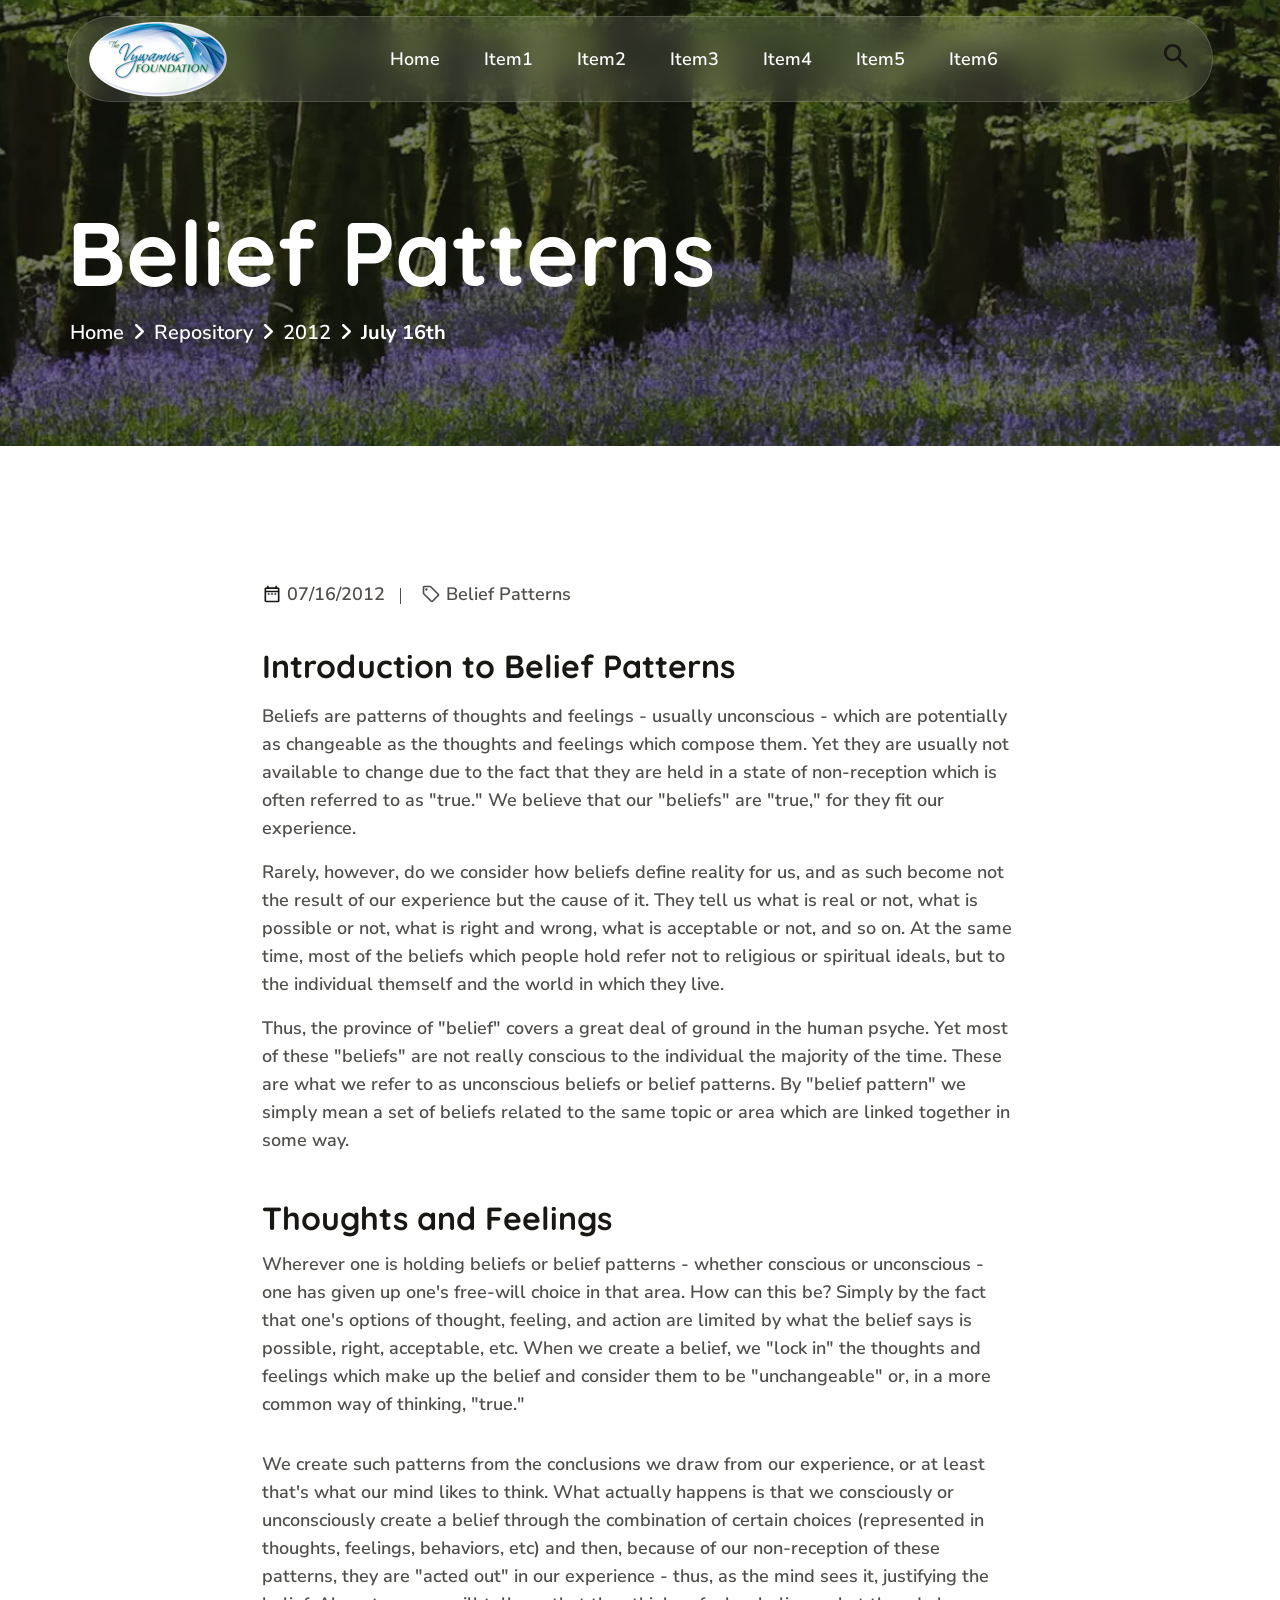
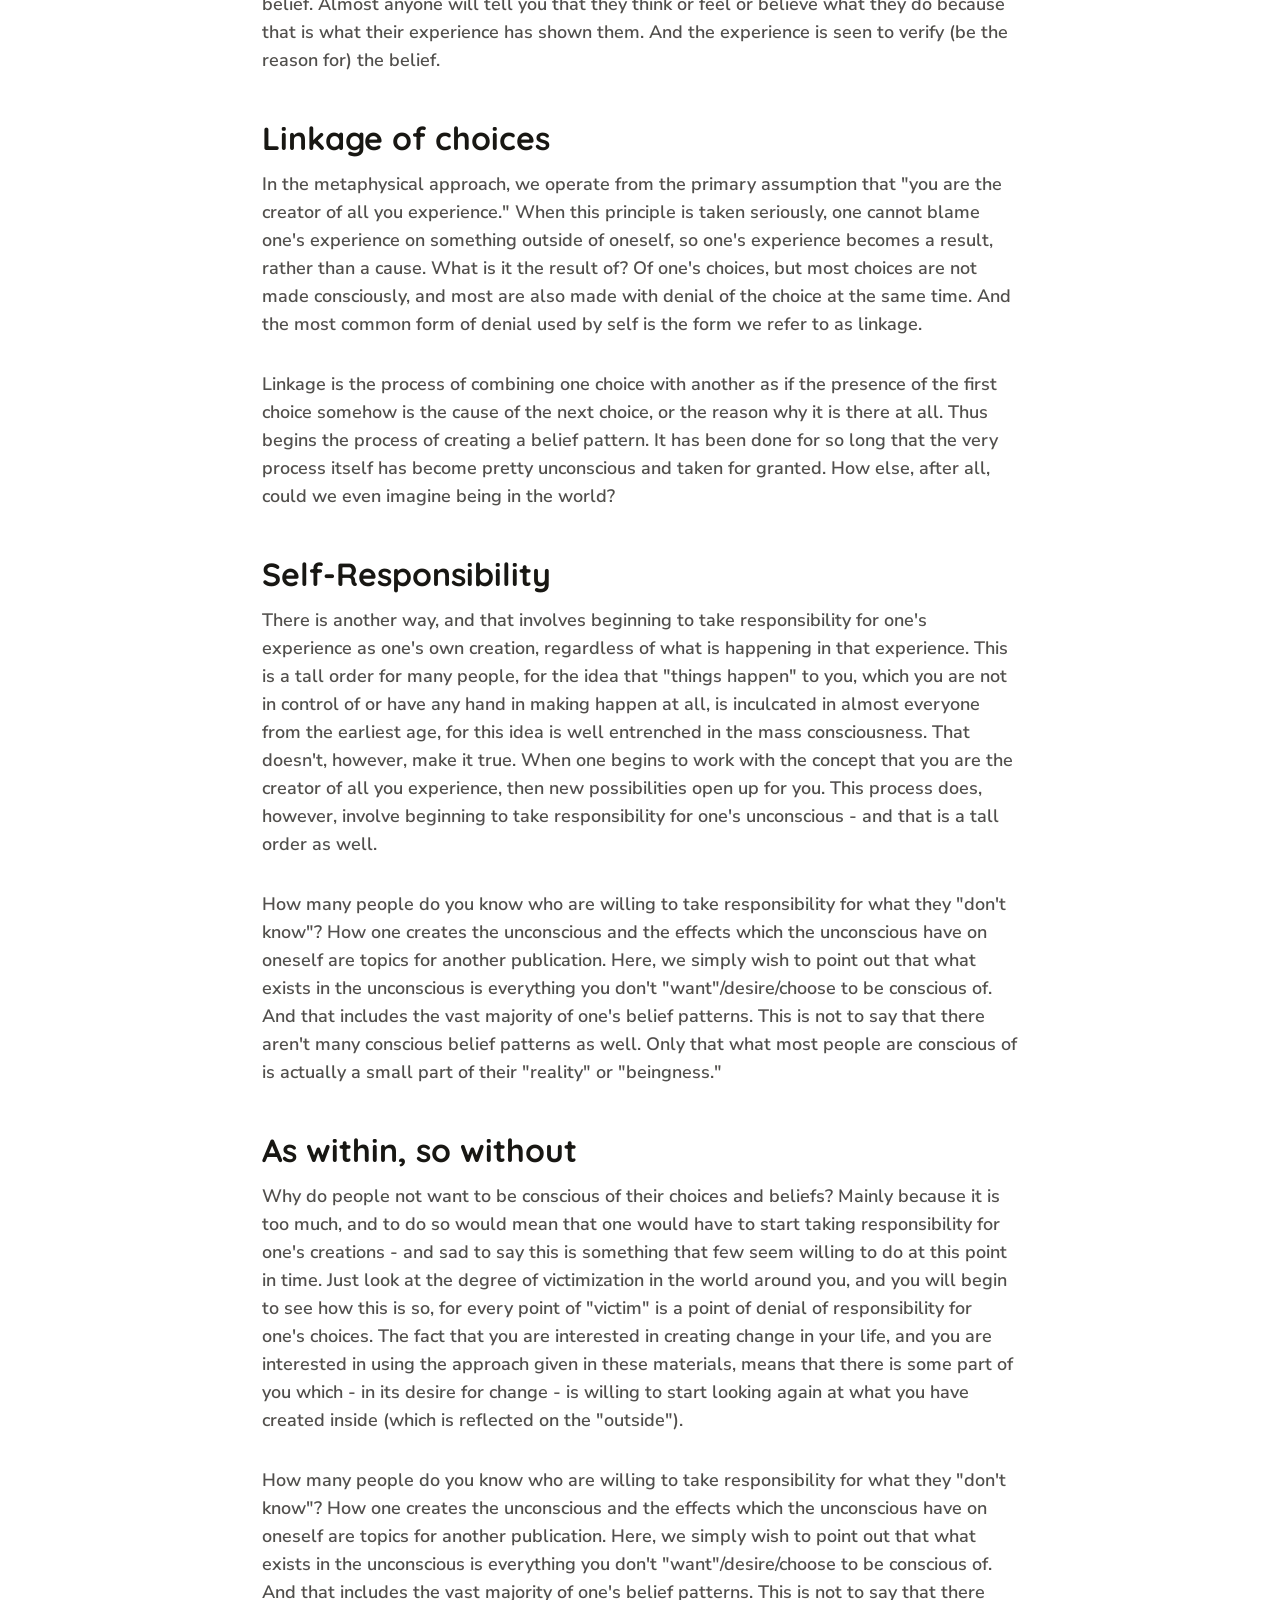
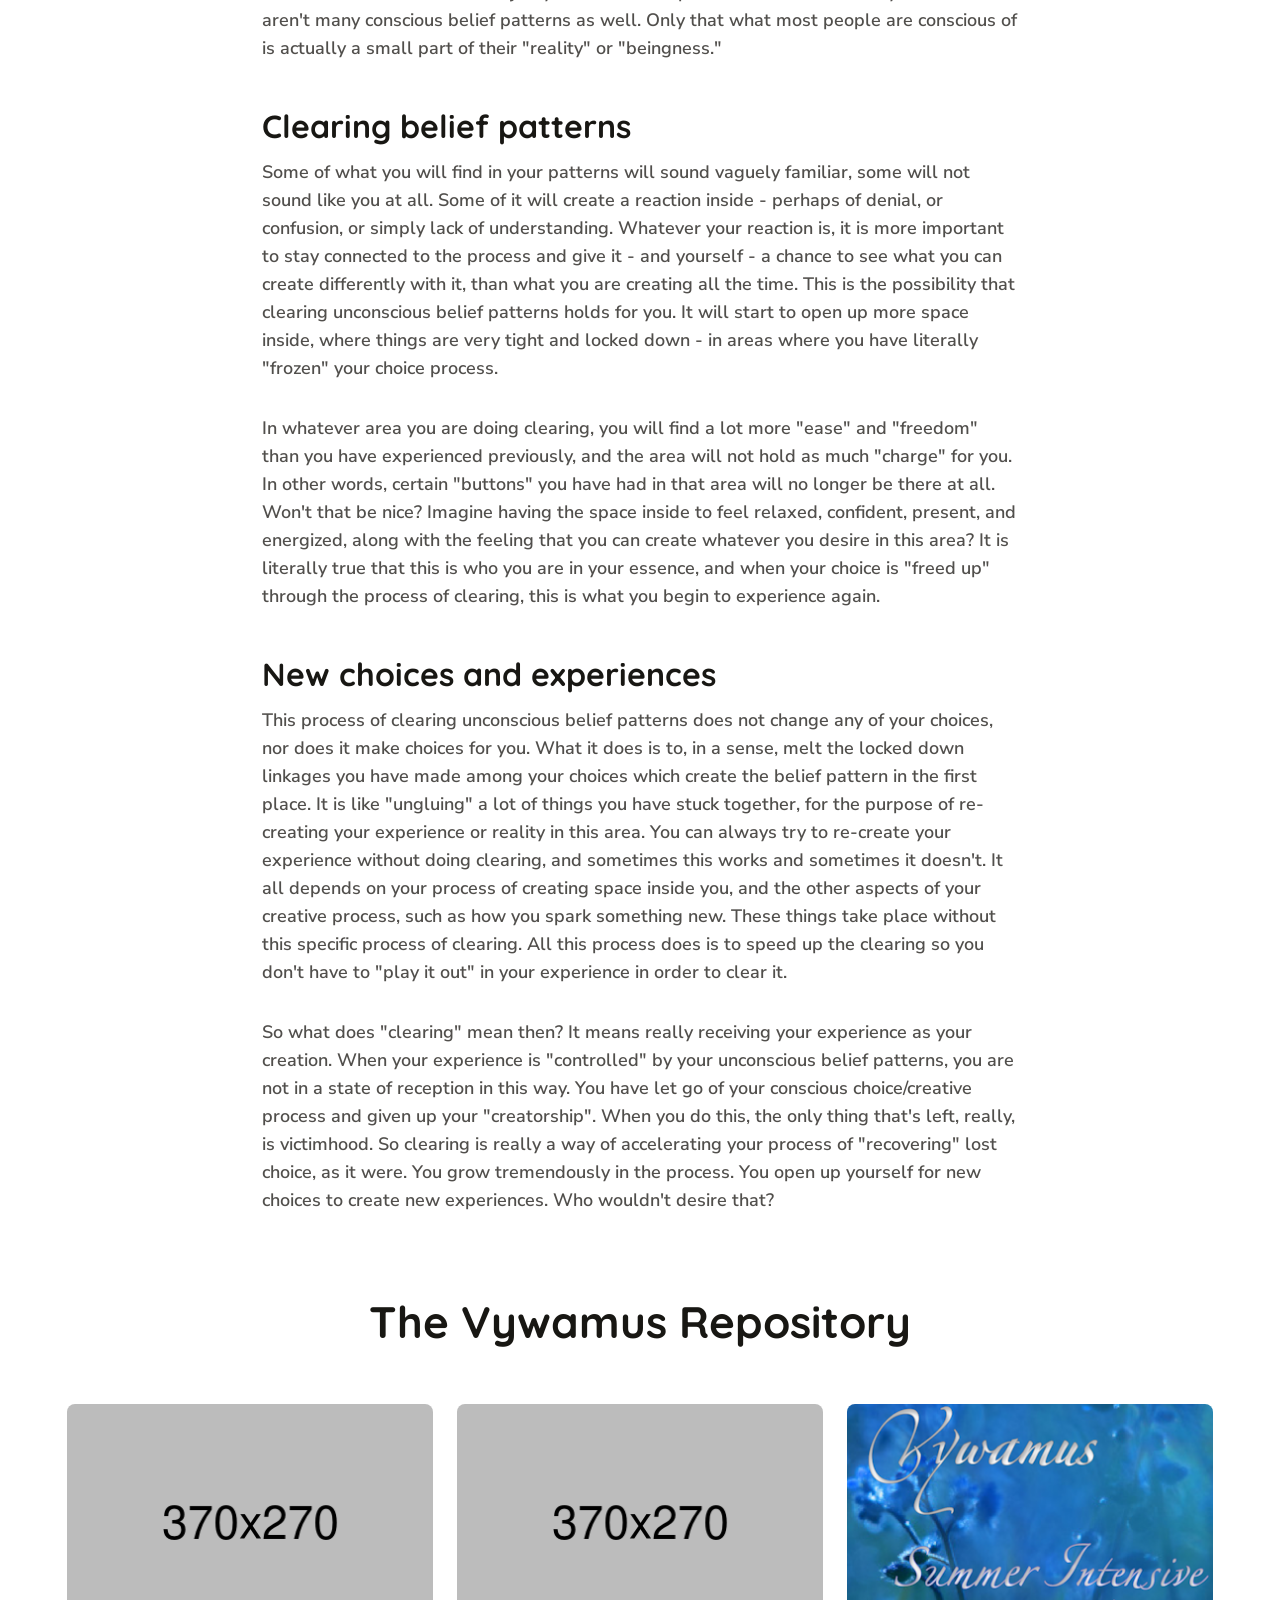
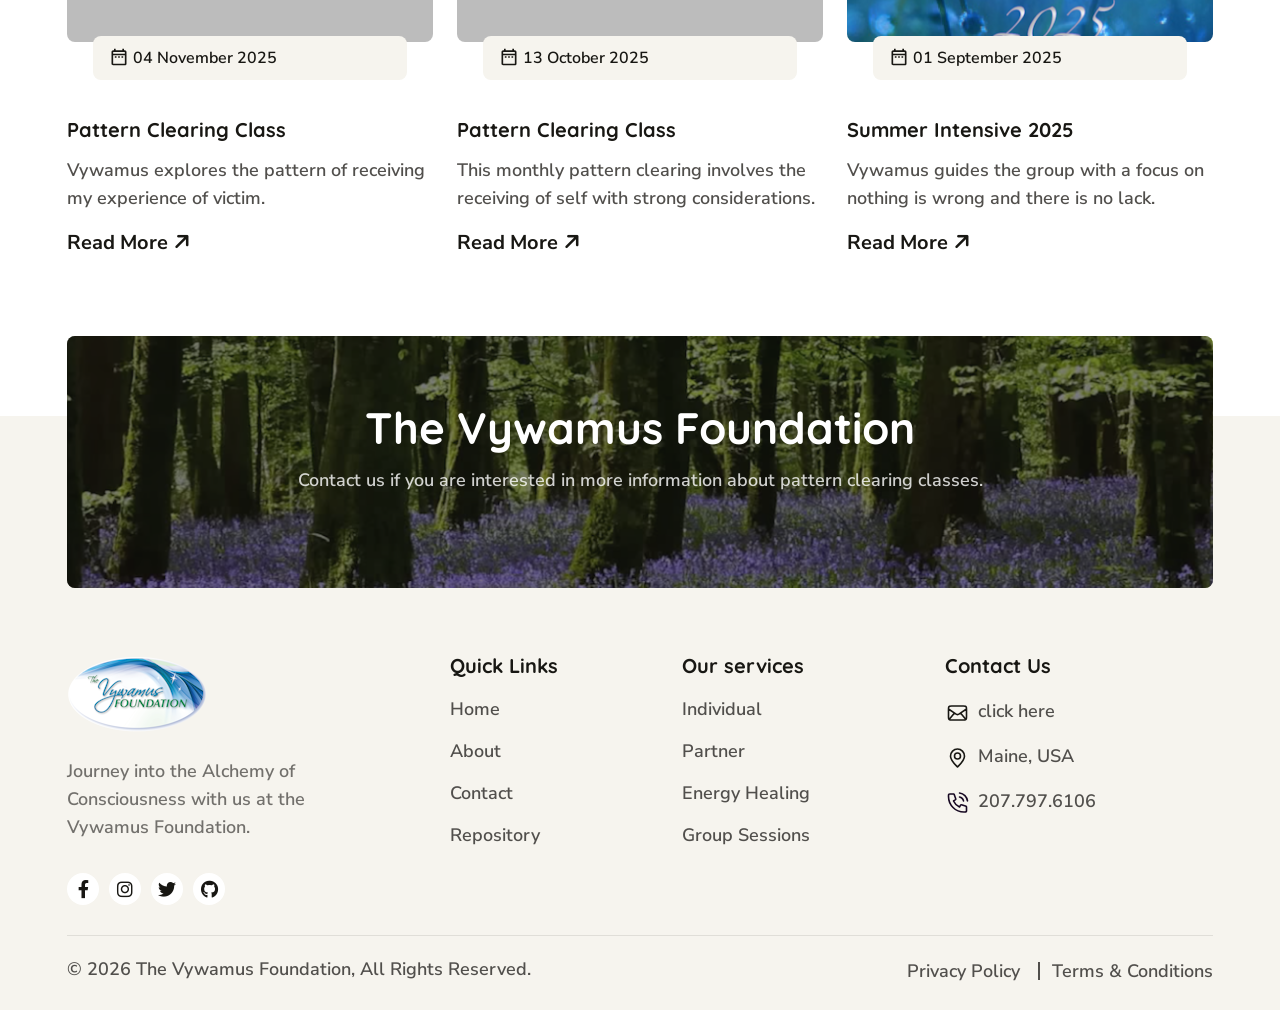
<file: repository/2012/july17.html>
<!DOCTYPE html>
<html lang="en">

<head>
  <meta charset="UTF-8">
  <meta name="viewport" content="width=device-width, initial-scale=1.0">
  <title>The Vywamus Foundation</title>

  <!--=====FAB ICON=======-->
  <link rel="shortcut icon" href="../../assets/img/logo/fav-logo3v.png" type="image/x-icon">

  <!--===== CSS LINK =======-->
  <link rel="stylesheet" href="../../assets/css/plugins/bootstrap.min.css">
  <link rel="stylesheet" href="../../assets/css/plugins/aos.css">
  <link rel="stylesheet" href="../../assets/css/plugins/fontawesome.css">
  <link rel="stylesheet" href="../../assets/css/plugins/magnific-popup.css">
  <link rel="stylesheet" href="../../assets/css/plugins/mobile.css">
  <link rel="stylesheet" href="../../assets/css/plugins/owlcarousel.min.css">
  <link rel="stylesheet" href="../../assets/css/plugins/swiper-bundle.min.css">
  <link rel="stylesheet" href="../../assets/css/plugins/sidebar.css">
  <link rel="stylesheet" href="../../assets/css/plugins/slick-slider.css">
  <link rel="stylesheet" href="../../assets/css/plugins/nice-select.css">
  <link rel="stylesheet" href="../../assets/css/plugins/lightbox.css">
  <link rel="stylesheet" href="../../assets/css/main.css">

</head>

<body class="homepage1-body">

  <!--===== PRELOADER STARTS =======-->
  <div class="preloader">
    <div class="loading-container">
      <div class="loading"></div>
      <div id="loading-icon"><img src="../../assets/img/preloader/v-preloader-1.3.png" alt=""></div>
    </div>
  </div>


  <!--=====HEADER START=======-->
  <header>
    <div class="header-area homepage1 header header-sticky d-none d-xl-block mt-16" id="header">
      <div class="container">
        <div class="row">
          <div class="col-lg-12">
            <div class="header-elements header-elements-1">
              <div class="site-logo">
                <a href="../../index.html"><img class="rounded" src="../../assets/img/logo/v-logo-3.1b_tp.png"
                    alt=""></a>
              </div>
              <div class="main-menu">
                <ul>
                  <li><a href="../../index.html">Home</a></li>
                  <li><a href="#">Item1</a></li>
                  <li><a href="#">Item2</a></li>
                  <li><a href="#">Item3</a></li>
                  <li><a href="#">Item4</a></li>
                  <li><a href="#">Item5</a></li>
                  <li><a href="#">Item6</a></li>
                </ul>
              </div>
              <static-search label="search" title="search Ctrl+K">
                <img src="../../assets/img/icons/vl-gallery-search-1.1.svg" alt="">
              </static-search>
            </div>
          </div>
        </div>
      </div>
    </div>
  </header>
  <!--=====HEADER END =======-->

  <!--===== MOBILE HEADER STARTS =======-->
  <div class="mobile-header mobile-haeder1 d-block d-xl-none">
    <div class="container">
      <div class="col-12">
        <div class="mobile-header-elements">
          <div class="mobile-logo">
            <a href="../../index.html"><img class="rounded" src="../../assets/img/logo/v-logo-1.1.png" alt=""></a>
          </div>
          <div class="mobile-nav-icon dots-menu">
            <i class="fa-solid fa-bars"></i>
          </div>
        </div>
      </div>
    </div>
  </div>

  <div class="mobile-sidebar mobile-sidebar1">
    <div class="logosicon-area">
      <div class="logos">
        <img class="rounded" src="../../assets/img/logo/v-logo-1.1.png" alt="">
      </div>
      <div class="menu-close">
        <i class="fa-solid fa-xmark"></i>
      </div>
    </div>
    <div class="mobile-nav mobile-nav1">
      <ul class="mobile-nav-list nav-list1">
        <li><a href="../../index.html">Home</a></li>
        <li><a href="#">Item1</a></li>
        <li><a href="#">Item2</a></li>
        <li><a href="#">Item3</a></li>
        <li><a href="#">Item4</a></li>
        <li><a href="#">Item5</a></li>
        <li><a href="#">Item6</a></li>
      </ul>

      <div class="allmobilesection">
        <!-- search -->
        <static-search label="search" title="search Ctrl+K">
          <img src="../../assets/img/icons/vl-gallery-search-1.1.svg" alt="">
        </static-search>

        <div class="vl-mobile-contact1">
          <h3 class="title">Contact Info</h3>
          <div class="footer1-contact-info">
            <div class="contact-info-single">
              <div class="contact-info-icon">
                <i class="fa-solid fa-phone-volume"></i>
              </div>
              <div class="contact-info-text">
                <a href="#">123-456-7890</a>
              </div>
            </div>

            <!-- single footer -->
            <div class="contact-info-single">
              <div class="contact-info-icon">
                <i class="fa-solid fa-envelope"></i>
              </div>
              <div class="contact-info-text">
                <a href="#">info@vywamus.org</a>
              </div>
            </div>

            <!-- single footer -->
            <div class="contact-info-single">
              <div class="contact-info-icon">
                <i class="fa-solid fa-location-dot"></i>
              </div>
              <div class="contact-info-text">
                <a href="#">1 Vywamus Rd. <br> Blueberry, ME</a>
              </div>
            </div>
          </div>
        </div>
      </div>
    </div>
  </div>
  <!--===== MOBILE HEADER STARTS =======-->

  <!--===== MOBILE HEADER STARTS =======-->
  <div class="mobile-header mobile-haeder1 d-block d-xl-none">
    <div class="container">
      <div class="col-12">
        <div class="mobile-header-elements">
          <div class="mobile-logo">
            <a href="../../index.html"><img src="../../assets/img/logo/v-logo-3.1b_tp.png" alt=""></a>
          </div>
          <div class="mobile-nav-icon dots-menu">
            <i class="fa-solid fa-bars"></i>
          </div>
        </div>
      </div>
    </div>
  </div>

  <div class="mobile-sidebar mobile-sidebar1">
    <div class="logosicon-area">
      <div class="logos">
        <img src="../../assets/img/logo/v-logo-3.1b_tp.png" alt="">
      </div>
      <div class="menu-close">
        <i class="fa-solid fa-xmark"></i>
      </div>
    </div>
    <div class="mobile-nav mobile-nav1">
      <ul class="mobile-nav-list nav-list1">
        <li><a href="../../index.html">Home</a></li>
        <li><a href="#">Item1</a></li>
        <li><a href="#">Item2</a></li>
        <li><a href="#">Item3</a></li>
        <li><a href="#">Item4</a></li>
      </ul>

      <div class="allmobilesection">
        <!-- btn -->
        <static-search label="search" title="search Ctrl+K">
          <img src="../../assets/img/icons/vl-gallery-search-1.1.svg" alt="">
        </static-search>
        <hr />

        <div class="vl-mobile-contact1">
          <h3 class="title">Contact Info</h3>
          <div class="footer1-contact-info">
            <div class="contact-info-single">
              <div class="contact-info-icon">
                <i class="fa-solid fa-phone-volume"></i>
              </div>
              <div class="contact-info-text">
                <a href="tel:+3(924)4596512">111-222-2344</a>
              </div>
            </div>

            <!-- single footer -->
            <div class="contact-info-single">
              <div class="contact-info-icon">
                <i class="fa-solid fa-envelope"></i>
              </div>
              <div class="contact-info-text">
                <a href="#">info@vywamus.com</a>
              </div>
            </div>

            <!-- single footer -->
            <div class="contact-info-single">
              <div class="contact-info-icon">
                <i class="fa-solid fa-location-dot"></i>
              </div>
              <div class="contact-info-text">
                <a href="#">12 Blueberry Way, <br> Caino, ME 12223</a>
              </div>
            </div>
          </div>
        </div>
      </div>
    </div>
  </div>
  <!--===== MOBILE HEADER STARTS =======-->


  <!--===== BREADCRUMB AREA STARTS =======-->
  <section class="vl-breadcrumb" style="background-image: url(../../assets/img/cta/vl-cta-1.1a.png);">
    <div class="container">
      <div class="row">
        <div class="col-lg-12">
          <div class="vl-breadcrumb-title">
            <h2 class="heading">Belief Patterns</h2>
            <div class="vl-breadcrumb-list">
              <span><a href="../../index.html">Home</a></span>
              <span class="dvir"><i class="fa-solid fa-angle-right"></i></span>
              <span><a href="#">Repository</a></span>
              <span class="dvir"><i class="fa-solid fa-angle-right"></i></span>
              <span><a href="#">2012</a></span>
              <span class="dvir"><i class="fa-solid fa-angle-right"></i></span>
              <span><a class="active" href="#">July 16th</a></span>
            </div>
          </div>
        </div>
      </div>
    </div>
  </section>
  <!--===== BREADCRUMB AREA ENDS =======-->


  <!-- article area start -->
  <div class="vl-sidebar-area sp2">
    <div class="container">
      <div class="row">

        <div class="col-xl-8 mx-auto">
          <div class="vl-event-content-area">

            <div class="vl-blog-meta-box mt-32">
              <ul>
                <li><a href="#"> <span class="icon"><img class="mt-4-" src="../../assets/img/icons/vl-calender-1.1.svg"
                        alt=""></span> 07/16/2012</a></li>
                <li><a href="#"> <span class="icon"><img class="mt-4-" src="../../assets/img/icons/vl-tags.svg"
                        alt=""></span> Belief Patterns</a></li>
              </ul>
            </div>
            <div class="vl-event-content vl-blg-content">
              <h2 class="title">Introduction to Belief Patterns</h2>
              <p class="para pb-16">
                Beliefs are patterns of thoughts and feelings - usually unconscious - which are potentially as
                changeable
                as the thoughts and feelings which compose them. Yet they are usually not available to change due to the
                fact that they are held in a state of non-reception which is often referred to as "true."
                We believe that our "beliefs" are "true," for they fit our experience.
              </p>
              <p class="para pb-16">
                Rarely, however, do we consider how beliefs define reality for us, and as such become not the result
                of our experience but the cause of it. They tell us what is real or not, what is possible or not,
                what is right and wrong, what is acceptable or not, and so on. At the same time, most of the beliefs
                which people hold refer not to religious or spiritual ideals, but to the individual themself and
                the world in which they live.
              </p>
              <p class="para pb-16">
                Thus, the province of "belief" covers a great deal of ground in the human psyche.
                Yet most of these "beliefs" are not really conscious to the individual the majority of the time.
                These are what we refer to as unconscious beliefs or belief patterns.
                By "belief pattern" we simply mean a set of beliefs related to the same topic or area which are linked
                together in some way.
              </p>
            </div>
            <div class="event-content-area">
              <h2 class="title">Thoughts and Feelings</h2>
              <p class="para pb-16">
                Wherever one is holding beliefs or belief patterns - whether conscious or unconscious - one has given up
                one's free-will choice in that area. How can this be? Simply by the fact that one's options of thought,
                feeling, and action are limited by what the belief says is possible, right, acceptable, etc.
                When we create a belief, we "lock in" the thoughts and feelings which make up the belief and consider
                them to be "unchangeable" or, in a more common way of thinking, "true."
              </p>
              <p class="para pb-16">
                We create such patterns from the conclusions we draw from our experience, or at least that's what our
                mind likes to think. What actually happens
                is that we consciously or unconsciously create a belief through the combination of certain choices
                (represented in thoughts, feelings, behaviors, etc) and then, because of our non-reception of these
                patterns,
                they are "acted out" in our experience - thus, as the mind sees it, justifying the belief.
                Almost anyone will tell you that they think or feel or believe what they do because that is what their
                experience has shown them. And the experience is seen to verify (be the reason for) the belief.
              </p>
            </div>
            <div class="event-content-area">
              <h2 class="title">Linkage of choices</h2>
              <p class="para pb-16">
                In the metaphysical approach, we operate from the primary assumption that "you are the creator of all
                you experience."
                When this principle is taken seriously, one cannot blame one's experience on something outside of
                oneself,
                so one's experience becomes a result, rather than a cause. What is it the result of? Of one's choices,
                but most choices are not made consciously, and most are also made with denial of the choice at the same
                time.
                And the most common form of denial used by self is the form we refer to as linkage.
              </p>
              <p class="para pb-16">
                Linkage is the process of combining one choice with another as if the presence of the first choice
                somehow is the cause of the next choice, or the reason why it is there at all.
                Thus begins the process of creating a belief pattern. It has been done for so long that the very process
                itself has become pretty unconscious and taken for granted. How else, after all, could we even imagine
                being in the world?
              </p>
            </div>
            <div class="event-content-area">
              <h2 class="title">Self-Responsibility</h2>
              <p class="para pb-16">
                There is another way, and that involves beginning to take responsibility for one's experience as one's
                own creation,
                regardless of what is happening in that experience. This is a tall order for many people, for the idea
                that "things happen"
                to you, which you are not in control of or have any hand in making happen at all, is inculcated in
                almost everyone
                from the earliest age, for this idea is well entrenched in the mass consciousness. That doesn't,
                however, make it true.
                When one begins to work with the concept that you are the creator of all you experience, then new
                possibilities open up for you.
                This process does, however, involve beginning to take responsibility for one's unconscious - and that is
                a tall order as well.
              </p>
              <p class="para pb-16">
                How many people do you know who are willing to take responsibility for what they "don't know"?
                How one creates the unconscious and the effects which the unconscious have on oneself are topics for
                another publication.
                Here, we simply wish to point out that what exists in the unconscious is everything you don't
                "want"/desire/choose to be conscious of.
                And that includes the vast majority of one's belief patterns. This is not to say that there aren't many
                conscious belief patterns as well.
                Only that what most people are conscious of is actually a small part of their "reality" or "beingness."
              </p>
            </div>
            <div class="event-content-area">
              <h2 class="title">As within, so without</h2>
              <p class="para pb-16">
                Why do people not want to be conscious of their choices and beliefs?
                Mainly because it is too much, and to do so would mean that one would have to start taking
                responsibility
                for one's creations - and sad to say this is something that few seem willing to do at this point in
                time.
                Just look at the degree of victimization in the world around you, and you will begin to see how this is
                so,
                for every point of "victim" is a point of denial of responsibility for one's choices.
                The fact that you are interested in creating change in your life, and you are interested in using the
                approach given in these materials, means that there is some part of you which - in its desire for change
                -
                is willing to start looking again at what you have created inside (which is reflected on the "outside").
              </p>
              <p class="para pb-16">
                How many people do you know who are willing to take responsibility for what they "don't know"?
                How one creates the unconscious and the effects which the unconscious have on oneself are topics for
                another publication.
                Here, we simply wish to point out that what exists in the unconscious is everything you don't
                "want"/desire/choose to be conscious of.
                And that includes the vast majority of one's belief patterns. This is not to say that there aren't many
                conscious belief patterns as well.
                Only that what most people are conscious of is actually a small part of their "reality" or "beingness."
              </p>
            </div>
            <div class="event-content-area">
              <h2 class="title">Clearing belief patterns</h2>
              <p class="para pb-16">
                Some of what you will find in your patterns will sound vaguely familiar, some will not sound like you at
                all.
                Some of it will create a reaction inside - perhaps of denial, or confusion, or simply lack of
                understanding.
                Whatever your reaction is, it is more important to stay connected to the process and give it - and
                yourself -
                a chance to see what you can create differently with it, than what you are creating all the time.
                This is the possibility that clearing unconscious belief patterns holds for you. It will start to open
                up more space inside,
                where things are very tight and locked down - in areas where you have literally "frozen" your choice
                process.
              </p>
              <p class="para pb-16">
                In whatever area you are doing clearing, you will find a lot more "ease" and "freedom" than you have
                experienced previously,
                and the area will not hold as much "charge" for you. In other words, certain "buttons" you have had in
                that area
                will no longer be there at all. Won't that be nice? Imagine having the space inside to feel relaxed,
                confident, present,
                and energized, along with the feeling that you can create whatever you desire in this area?
                It is literally true that this is who you are in your essence, and when your choice is "freed up"
                through the process of clearing,
                this is what you begin to experience again.
              </p>
            </div>
            <div class="event-content-area">
              <h2 class="title">New choices and experiences</h2>
              <p class="para pb-16">
                This process of clearing unconscious belief patterns does not change any of your choices, nor does it
                make choices for you.
                What it does is to, in a sense, melt the locked down linkages you have made among your choices which
                create the belief pattern
                in the first place. It is like "ungluing" a lot of things you have stuck together, for the purpose of
                re-creating your
                experience or reality in this area. You can always try to re-create your experience without doing
                clearing,
                and sometimes this works and sometimes it doesn't. It all depends on your process of creating space
                inside you,
                and the other aspects of your creative process, such as how you spark something new.
                These things take place without this specific process of clearing.
                All this process does is to speed up the clearing so you don't have to "play it out" in your experience
                in order to clear it.
              </p>
              <p class="para pb-16">
                So what does "clearing" mean then? It means really receiving your experience as your creation.
                When your experience is "controlled" by your unconscious belief patterns, you are not in a state of
                reception in this way.
                You have let go of your conscious choice/creative process and given up your "creatorship".
                When you do this, the only thing that's left, really, is victimhood. So clearing is really a way of
                accelerating your
                process of "recovering" lost choice, as it were. You grow tremendously in the process.
                You open up yourself for new choices to create new experiences. Who wouldn't desire that?
              </p>
            </div>
          </div>
        </div>
      </div>
    </div>
  </div>
  <!-- article area end -->




  <section class="vl-singlevent-iner pb-50">
    <div class="container">
      <div class="row">
        <div class="col-lg-12 mx-auto">
          <div class="more-title text-center mb-60">
            <h2 class="title">The Vywamus Repository</h2>
          </div>
        </div>
      </div>
      <div class="row">
        <!-- single blog box -->
        <div class="col-xl-4 col-md-6">
          <div class="vl-single-blg-item mb-30">
            <div class="vl-blg-thumb">
              <a href="#"><img class="w-100" src="../../assets/img/blog/vl-blg-1.1.png" alt=""></a>
            </div>

            <div class="vl-meta">
              <ul>
                <li><a href="#"><span class="top-minus"> <img src="../../assets/img/icons/vl-calender-1.1.svg"
                        alt=""></span> 04 November 2025</a></li>
              </ul>
            </div>
            <div class="vl-blg-content">
              <h3 class="title"><a href="#">Pattern Clearing Class</h3>
              <p>Vywamus explores the pattern of receiving my experience of victim.</p>
              <a href="#" class="read-more">Read More <span><i class="fa-solid fa-arrow-right"></i></span></a>
            </div>
          </div>
        </div>

        <!-- single blog box -->
        <div class="col-xl-4 col-md-6">
          <div class="vl-single-blg-item mb-30">
            <div class="vl-blg-thumb">
              <a href="#"><img class="w-100" src="../../assets/img/blog/vl-blog-inner-1.2.png" alt=""></a>
            </div>
            <div class="vl-meta">
              <ul>
                <li><a href="#"><span class="top-minus"> <img src="../../assets/img/icons/vl-calender-1.1.svg"
                        alt=""></span> 13 October 2025</a></li>
              </ul>
            </div>
            <div class="vl-blg-content">
              <h3 class="title"><a href="#">Pattern Clearing Class</h3>
              <p>This monthly pattern clearing involves the receiving of self with strong considerations.</p>
              <a href="#" class="read-more">Read More <span><i class="fa-solid fa-arrow-right"></i></span></a>
            </div>
          </div>
        </div>

        <!-- single blog box -->
        <div class="col-xl-4 col-md-6">
          <div class="vl-single-blg-item mb-30">
            <div class="vl-blg-thumb">
              <a href="#"><img class="w-100" src="../../assets/img/repository/2025/20250901_summer.png" alt=""></a>
            </div>
            <div class="vl-meta">
              <ul>
                <li><a href="#"><span class="top-minus"> <img src="../../assets/img/icons/vl-calender-1.1.svg"
                        alt=""></span> 01 September 2025</a></li>
              </ul>
            </div>
            <div class="vl-blg-content">
              <h3 class="title"><a href="#">Summer Intensive 2025</a></h3>
              <p>Vywamus guides the group with a focus on nothing is wrong and there is no lack.</p>
              <a href="#" class="read-more">Read More <span><i class="fa-solid fa-arrow-right"></i></span></a>
            </div>
          </div>
        </div>
      </div>
    </div>
  </section>

  <!--===== CTA AREA STARTS =======-->
  <section class="vl-cta">
    <div class="container">
      <div class="vl-cta-bg" style="background-image: url(../../assets/img/cta/vl-cta-1.1a.png);">
        <div class="row">
          <div class="col-lg-12">
            <div class="vl-cta-content text-center">
              <h2 class="title">The Vywamus Foundation</h2>
              <p>
                Contact us if you are interested in more information about pattern clearing classes.
              </p>
            </div>
          </div>
        </div>
      </div>
    </div>
  </section>
  <!--===== CTA AREA ENDS =======-->

  <!--===== FOOTER AREA STARTS =======-->
  <footer class="vl-footer-bg-1">
    <div class="container">
      <div class="row">
        <div class="col-xl-3 col-md-6">
          <div class="vl-footer-widget-1 mb-30">
            <div class="vl-footer-logo">
              <a href="../../index.html"><img src="../../assets/img/logo/v-logo-3.1b_tp.png" alt=""></a>
            </div>
            <div class="vl-footer-content">
              <p>Journey into the Alchemy of Consciousness with us at the Vywamus Foundation.</p>
            </div>
            <div class="vl-footer-social-1">
              <ul>
                <li><a href="#"><i class="fa-brands fa-facebook-f"></i></a></li>
                <li><a href="#"><i class="fa-brands fa-instagram"></i></a></li>
                <li><a href="#"><i class="fa-brands fa-twitter"></i></a></li>
                <li><a href="#"><i class="fa-brands fa-github"></i></a></li>
              </ul>
            </div>
          </div>
        </div>
        <div class="col-xl-3 col-md-6">
          <div class="vl-footer-widget-2 pl-90 mb-30">
            <h3 class="title">Quick Links</h3>
            <div class="vl-footer-menu">
              <ul>
                <li><a href="../../index.html">Home</a></li>
                <li><a href="#">About</a></li>
                <li><a href="../../index.html#contact">Contact</a></li>
                <li><a href="../../repository.html">Repository</a></li>
              </ul>
            </div>
          </div>
        </div>
        <div class="col-xl-3 col-md-6">
          <div class="vl-footer-widget-2 pl-30 mb-30">
            <h3 class="title">Our services</h3>
            <div class="vl-footer-menu">
              <ul>
                <li><a href="#">Individual</a></li>
                <li><a href="#">Partner</a></li>
                <li><a href="#">Energy Healing</a></li>
                <li><a href="#">Group Sessions</a></li>
              </ul>
            </div>
          </div>
        </div>
        <div class="col-xl-3 col-md-6">
          <div class="vl-footer-widget-3 mb-30">
            <h3 class="title">Contact Us</h3>
            <!-- single box -->
            <div class="vl-footer-icon-list">
              <div class="vl-footer-icon">
                <span><img src="../../assets/img/icons/vl-footer-ic-1.1.svg" alt=""></span>
              </div>
              <div class="vl-footer-text">
                <a href="../../index.html#contact">click here</a>
              </div>
            </div>

            <!-- single box -->
            <div class="vl-footer-icon-list">
              <div class="vl-footer-icon">
                <span><img src="../../assets/img/icons/vl-footer-ic-1.2.svg" alt=""></span>
              </div>
              <div class="vl-footer-text">
                <a href="#">Maine, USA</a>
              </div>
            </div>

            <!-- single box -->
            <div class="vl-footer-icon-list">
              <div class="vl-footer-icon">
                <span><img src="../../assets/img/icons/vl-footer-2.1.svg" alt=""></span>
              </div>
              <div class="vl-footer-text">
                <a href="#">207.797.6106</a>
              </div>
            </div>
          </div>
        </div>
      </div>

      <div class="vl-copyright copyright-border-1">
        <div class="row">
          <div class="col-md-6">
            <p class="vl-copyright-text">© 2026 The Vywamus Foundation, All Rights Reserved.</p>
          </div>
          <div class="col-md-6">
            <div class="vl-copyright-menu">
              <ul>
                <li><a href="#">Privacy Policy </a></li>
                <li><a href="#">Terms & Conditions</a></li>
              </ul>
            </div>
          </div>
        </div>
      </div>
    </div>
  </footer>
  <!--===== FOOTER AREA ENDS =======-->

  <!--===== Scroll Top =======-->
  <div class="paginacontainer">
    <div class="progress-wrap">
      <svg class="progress-circle svg-content" width="100%" height="100%" viewBox="-1 -1 102 102">
        <path d="M50,1 a49,49 0 0,1 0,98 a49,49 0 0,1 0,-98" />
      </svg>
    </div>
  </div>



  <!--===== JS SCRIPT LINK =======-->
  <script type="module" src="../../search/staticsearch-component.js"></script>
  <script src="../../assets/js/plugins/jquery-3.7.1.min.js"></script>
  <script src="../../assets/js/plugins/bootstrap.min.js"></script>
  <script src="../../assets/js/plugins/fontawesome.js"></script>
  <script src="../../assets/js/plugins/aos.js"></script>
  <script src="../../assets/js/plugins/counter.js"></script>
  <script src="../../assets/js/plugins/sidebar.js"></script>
  <script src="../../assets/js/plugins/magnific-popup.js"></script>
  <script src="../../assets/js/plugins/mobilemenu.js"></script>
  <script src="../../assets/js/plugins/owlcarousel.min.js"></script>
  <script src="../../assets/js/plugins/swiper-bundle.min.js"></script>
  <script src="../../assets/js/plugins/nice-select.js"></script>
  <script src="../../assets/js/plugins/jquery.counterup.min.js"></script>
  <script src="../../assets/js/plugins/waypoints.js"></script>
  <script src="../../assets/js/plugins/slick-slider.js"></script>
  <script src="../../assets/js/plugins/gsap.min.js"></script>
  <script src="../../assets/js/plugins/ScrollTrigger.min.js"></script>
  <script src="../../assets/js/plugins/Splitetext.js"></script>
  <script src="../../assets/js/plugins/lightbox.js"></script>
  <script src="../../assets/js/plugins/circle-progress.min.js"></script>
  <script src="../../assets/js/main.js"></script>
</body>

</html>
</file>
<file: assets/css/plugins/mobile.css>
/*

Plugin Name: Multi Drop Down Mobile menu
version: 1.0
Author: 
Desc: 



*/




/*Base css*/

*{
    margin: 0;
    padding: 0;
}
body{
    font-size: 16px;
    font-family: "Nunito Sans", sans-serif;
}

a, a:hover{
    outline: none;
    text-decoration: none;
}

ul, li{
    list-style: none;
}




/*Menu Css*/

.mobile-logo a{
    font-size: 20px;
    font-weight: 500;
    color: #161616;
    text-decoration: none;
}


.mobile-header {
    position: absolute;
    top: 0;
    left: 0;
    width: 100%;
    padding: 17px 0;
    z-index: 9;
    &.mobile-haeder1 {
        position: fixed;
        background: var(--ztc-text-text-6);
        & .mobile-nav-icon{
            color: #fff;
        }
    }
    &.mobile-haeder2{
        position: fixed;
        background: var(--ztc-text-text-10);
    }
    &.mobile-haeder3 {
        position: fixed;
        background: #E7E6EA;
    }
    &.mobile-haeder4 {
        position: fixed;
        background: var(--ztc-text-text-1);
        z-index: 99;
    }
    &.mobile-haeder7 {
        position: fixed;
        background: var(--ztc-text-text-19);
        z-index: 99;
    }
    &.mobile-haeder9 {
        position: fixed;
        background: var(--ztc-text-text-23);
        z-index: 99;
    }
    &.mobile-haeder10 {
        position: fixed;
        background: var(--ztc-text-text-29);
        z-index: 99;
    }
    
}

.mobile-header-elements {
    display: flex;
    align-items: center;
    justify-content: space-between;
}

.mobile-nav-icon {
    font-size: 23px;
    border: 1px solid;
    width: 40px;
    height: 40px;
    display: flex;
    align-items: center;
    justify-content: center;
    border-radius: 4px;
    color: #161616;
}
.mobile-nav-icon.mobile-nav-icon-7 {
    color: #fff;
}
.vl-hero-btn.vl-hero-btn-7.mobile-btn-7 {
    margin: 30px 0;
}
.vl-hero-btn.vl-hero-btn-7.mobile-btn-7 .vl-hero-btn.vl-hero-btn-7 .header-btn1.header-btn1-6{
    width: 100%;
    text-align: center;
}

.btn-area-8.mobile-btn-8.hash-has-sub {
    margin: 30px 0;
    width: 100%;
    text-align: center;
}

.mobile-nav-icon2 {
    font-size: 23px;
    border: 1px solid;
    width: 40px;
    height: 40px;
    display: flex;
    align-items: center;
    justify-content: center;
    border-radius: 4px;
    color: #fff;
}


.mobile-sidebar {
    position: fixed;
    height: 100%;
    width: 100%;
    background:#F6F6EC;
    z-index: 99;
    padding: 40px 30px;
    left: -100%;
    top: 0;
    visibility: hidden;
    opacity: 0;
    transition: all .3s;
    &.mobile-sidebar1{
        & .vl-about-btn{
            & .btn-primary2{
                width: 100%;
                text-align: center;
                margin-bottom: 30px;
            }
        }
    }
    
}

.mobile-sidebar .contact-icon{
    background: #161616;
}


.mobile-sidebar.mobile-menu-active{
    left: 0;
    visibility: visible;
    opacity: 1;
    transition: all .3s;
    overflow-y:scroll ;
}

.menu-close {
    position: absolute;
    right: 20px;
    top: 20px;
    font-size: 25px;
    color: #161616;
    cursor: pointer;
}

.mobile-nav li a {
    font-size: 18px;
    line-height: 24px;
    color: #161616;
    padding: 10px 0;
    display: block;
    font-family: "Nunito Sans", sans-serif;
    font-weight: 600 !important;
}


ul.mobile-nav-list {
    margin-top: 30px;
}


li.has-children {
    position: relative;
    z-index: 2;
}

span.mobile-nav-menu-icon {
    position: absolute;
    right: 0;
    top: 0;
    height: 50px;
    width: 50px;
    text-align: center;
    line-height: 50px;
    color: #161616;
}

ul.mobile-menu-sub {
    display: none;
    position: relative;
    left: 0;
    padding-left: 10px;
    transition: all .3s;
}

ul.mobile-menu-sub.sub-menu-active{
    display: block;
    position: relative;
    transition: all .3s;
}



.mobile-nav li {
    position: relative;
    z-index: 2;
}

span.submenu-button {
    position: absolute;
    width: 100%;
    height: 44px;
    top: 0;
    left: 0;
    z-index: 3;
    transition: all .3s;
}

span.submenu-button:after, span.submenu-button:before {
    position: absolute;
    content: "";
    height: 20px;
    width: 2px;
    background: #161616;
    top: 12px;
    right: 9px;
    transition: all .3s;
}

span.submenu-button:before {
    height: 2px;
    width: 20px;
    right: 0px;
    top: 22px;
}

span.submenu-button.submenu-opened:after {
    visibility: hidden;
    opacity: 0;
}

.sub-menu{
    display: none;
    padding-left: 15px;
}


span.multi-drop-icon {
    position: absolute;
    right: 10px;
    width: 20px;
    height: 100%;
    top: 0;
    text-align: center;
    display: flex;
    align-items: center;
    justify-content: flex-end;
}


ul.mobile-nav-list {
    max-height: 500px;
    overflow-y: scroll;
}

/* mobile btn */
.header-mobile-btn1 {
    background: var(--ztc-text-text-4);
    color: var(--ztc-text-text-3);
    padding: 8px 8px 8px 20px;
    display: inline-block;
    width: 100%;
    text-align: center;
    border-radius: 8px;
    font-size: var(--ztc-font-size-font-s20);
    line-height: var(--ztc-specing-height20);
    font-family: var(--ztc-family-font2);
    font-weight: var(--ztc-weight-bold);
    position: relative;
    z-index: 1;
    transition: .3s;
    margin-top: 25px;
    margin-bottom: 25px;
    &:after{
        position: absolute;
        content: "";
        left: 0;
        top:0;
        height: 100%;
        width: 100%;
        background: var(--ztc-text-text-3);
        transition: .3s;
        z-index: -1;
        border-radius: 8px;
        transform: scaleX(0);
    }
    &:hover{
        &:after{
            transform: scaleX(1);
            transition: .3s;
        }
    }
}

.header-mobile-btn1:hover{
    color: #fff !important;
}
.header-mobile-btn1:hover span{
    background: #333;
    
}

.header-mobile-btn1 span {
    background: var(--ztc-text-text-1);
    height: 36px;
    width: 36px;
    display: inline-block;
    line-height: 36px;
    text-align: center;
    border-radius: 50px;
    transform: rotate(-45deg);
}

/* Mobile contact */
.vl-mobile-contact1{
    & .title{
        color:var(--ztc-text-text-3);
        font-size: var(--ztc-font-size-font-s20);
        line-height: var(--ztc-specing-height20);
        font-family: var(--ztc-family-font2);
        font-weight: var(--ztc-weight-bold);
        margin-bottom: 20px;
    }
    & .contact-info-single {
        display: flex;
        align-items: center;
        margin-bottom: 20px;
        &:last-child{
            margin-bottom: 0;
        }
        & .contact-info-text a {
            color: var(--ztc-text-text-3);
            font-family: var(--ztc-family-font1);
            font-weight: var(--ztc-weight-semibold);
            transition: .3s;
        }
       & .contact-info-icon i {
            display: inline-block;
            border: 1px solid;
            height: 40px;
            width: 40px;
            line-height: 40px;
            text-align: center;
            border-radius: 50px;
            margin-right: 10px;
            transition: .3s;
        }
    }
}

/* mobile social */
.social-links-mobile-menu ul li {
    display: inline-block;
}

.social-links-mobile-menu ul li a {
    padding: 0;
    height: 40px;
    width: 40px;
    display: inline-block;
    border: 1px solid;
    line-height: 40px;
    text-align: center;
    border-radius: 50px;
    margin-right: 8px;
    transition: .3s;
}
.social-links-mobile-menu ul li a:hover{
    background: var(--ztc-text-text-4);
    color: var(--ztc-text-text-1);
    transition: .3s;
}

/* mobile btn 4 */
.vl-about-btn .btn-area4 .header-btn1 {
    width: 100%;
    text-align: center;
    margin-bottom: 30px;
}
</file>
<file: assets/css/plugins/nice-select.css>
.nice-select {
    -webkit-tap-highlight-color: transparent;
    background-color: #fff;
    border-radius: 5px;
    border: solid 1px #e8e8e8;
    box-sizing: border-box;
    clear: both;
    cursor: pointer;
    display: block;
    float: left;
    font-family: inherit;
    font-size: 14px;
    font-weight: normal;
    height: 42px;
    line-height: 40px;
    outline: none;
    padding-left: 18px;
    padding-right: 30px;
    position: relative;
    text-align: left !important;
    -webkit-transition: all 0.2s ease-in-out;
    transition: all 0.2s ease-in-out;
    -webkit-user-select: none;
       -moz-user-select: none;
        -ms-user-select: none;
            user-select: none;
    white-space: nowrap;
    width: auto; }
    .nice-select:hover {
      border-color: #dbdbdb; }
    .nice-select:active, .nice-select.open, .nice-select:focus {
      border-color: #999; }
    .nice-select:after {
      border-bottom: 2px solid #999;
      border-right: 2px solid #999;
      content: '';
      display: block;
      height: 5px;
      margin-top: -4px;
      pointer-events: none;
      position: absolute;
      right: 12px;
      top: 50%;
      -webkit-transform-origin: 66% 66%;
          -ms-transform-origin: 66% 66%;
              transform-origin: 66% 66%;
      -webkit-transform: rotate(45deg);
          -ms-transform: rotate(45deg);
              transform: rotate(45deg);
      -webkit-transition: all 0.15s ease-in-out;
      transition: all 0.15s ease-in-out;
      width: 5px; }
    .nice-select.open:after {
      -webkit-transform: rotate(-135deg);
          -ms-transform: rotate(-135deg);
              transform: rotate(-135deg); }
    .nice-select.open .list {
      opacity: 1;
      pointer-events: auto;
      -webkit-transform: scale(1) translateY(0);
          -ms-transform: scale(1) translateY(0);
              transform: scale(1) translateY(0); }
    .nice-select.disabled {
      border-color: #ededed;
      color: #999;
      pointer-events: none; }
      .nice-select.disabled:after {
        border-color: #cccccc; }
    .nice-select.wide {
      width: 100%; }
      .nice-select.wide .list {
        left: 0 !important;
        right: 0 !important; }
    .nice-select.right {
      float: right; }
      .nice-select.right .list {
        left: auto;
        right: 0; }
    .nice-select.small {
      font-size: 12px;
      height: 36px;
      line-height: 34px; }
      .nice-select.small:after {
        height: 4px;
        width: 4px; }
      .nice-select.small .option {
        line-height: 34px;
        min-height: 34px; }
    .nice-select .list {
      background-color: #fff;
      border-radius: 5px;
      box-shadow: 0 0 0 1px rgba(68, 68, 68, 0.11);
      box-sizing: border-box;
      margin-top: 4px;
      opacity: 0;
      overflow: hidden;
      padding: 0;
      pointer-events: none;
      position: absolute;
      top: 100%;
      left: 0;
      -webkit-transform-origin: 50% 0;
          -ms-transform-origin: 50% 0;
              transform-origin: 50% 0;
      -webkit-transform: scale(0.75) translateY(-21px);
          -ms-transform: scale(0.75) translateY(-21px);
              transform: scale(0.75) translateY(-21px);
      -webkit-transition: all 0.2s cubic-bezier(0.5, 0, 0, 1.25), opacity 0.15s ease-out;
      transition: all 0.2s cubic-bezier(0.5, 0, 0, 1.25), opacity 0.15s ease-out;
      z-index: 9; }
      .nice-select .list:hover .option:not(:hover) {
        background-color: transparent !important; }
    .nice-select .option {
      cursor: pointer;
      font-weight: 400;
      line-height: 40px;
      list-style: none;
      min-height: 40px;
      outline: none;
      padding-left: 18px;
      padding-right: 29px;
      text-align: left;
      -webkit-transition: all 0.2s;
      transition: all 0.2s; }
      .nice-select .option:hover, .nice-select .option.focus, .nice-select .option.selected.focus {
        background-color: #f6f6f6; }
      .nice-select .option.selected {
        font-weight: bold; }
      .nice-select .option.disabled {
        background-color: transparent;
        color: #999;
        cursor: default; }
  
  .no-csspointerevents .nice-select .list {
    display: none; }
  
  .no-csspointerevents .nice-select.open .list {
    display: block; }
</file>
<file: assets/css/plugins/owlcarousel.min.css>
blog/**
 * Owl Carousel v2.3.4
 * Copyright 2013-2018 David Deutsch
 * Licensed under: SEE LICENSE IN https://github.com/OwlCarousel2/OwlCarousel2/blob/master/LICENSE
 */
 .owl-carousel,.owl-carousel .owl-item{-webkit-tap-highlight-color:transparent;position:relative}.owl-carousel{display:none;width:100%;z-index:1}.owl-carousel .owl-stage{position:relative;-ms-touch-action:pan-Y;touch-action:manipulation;-moz-backface-visibility:hidden}.owl-carousel .owl-stage:after{content:".";display:block;clear:both;visibility:hidden;line-height:0;height:0}.owl-carousel .owl-stage-outer{position:relative;overflow:hidden;-webkit-transform:translate3d(0,0,0)}.owl-carousel .owl-item,.owl-carousel .owl-wrapper{-webkit-backface-visibility:hidden;-moz-backface-visibility:hidden;-ms-backface-visibility:hidden;-webkit-transform:translate3d(0,0,0);-moz-transform:translate3d(0,0,0);-ms-transform:translate3d(0,0,0)}.owl-carousel .owl-item{min-height:1px;float:left;-webkit-backface-visibility:hidden;-webkit-touch-callout:none}.owl-carousel .owl-item img{display:block;width:100%}.owl-carousel .owl-dots.disabled,.owl-carousel .owl-nav.disabled{display:none}.no-js .owl-carousel,.owl-carousel.owl-loaded{display:block}.owl-carousel .owl-dot,.owl-carousel .owl-nav .owl-next,.owl-carousel .owl-nav .owl-prev{cursor:pointer;-webkit-user-select:none;-khtml-user-select:none;-moz-user-select:none;-ms-user-select:none;user-select:none}.owl-carousel .owl-nav button.owl-next,.owl-carousel .owl-nav button.owl-prev,.owl-carousel button.owl-dot{background:0 0;color:inherit;border:none;padding:0!important;font:inherit}.owl-carousel.owl-loading{opacity:0;display:block}.owl-carousel.owl-hidden{opacity:0}.owl-carousel.owl-refresh .owl-item{visibility:hidden}.owl-carousel.owl-drag .owl-item{-ms-touch-action:pan-y;touch-action:pan-y;-webkit-user-select:none;-moz-user-select:none;-ms-user-select:none;user-select:none}.owl-carousel.owl-grab{cursor:move;cursor:grab}.owl-carousel.owl-rtl{direction:rtl}.owl-carousel.owl-rtl .owl-item{float:right}.owl-carousel .animated{animation-duration:1s;animation-fill-mode:both}.owl-carousel .owl-animated-in{z-index:0}.owl-carousel .owl-animated-out{z-index:1}.owl-carousel .fadeOut{animation-name:fadeOut}@keyframes fadeOut{0%{opacity:1}100%{opacity:0}}.owl-height{transition:height .5s ease-in-out}.owl-carousel .owl-item .owl-lazy{opacity:0;transition:opacity .4s ease}.owl-carousel .owl-item .owl-lazy:not([src]),.owl-carousel .owl-item .owl-lazy[src^=""]{max-height:0}.owl-carousel .owl-item img.owl-lazy{transform-style:preserve-3d}.owl-carousel .owl-video-wrapper{position:relative;height:100%;background:#000}.owl-carousel .owl-video-play-icon{position:absolute;height:80px;width:80px;left:50%;top:50%;margin-left:-40px;margin-top:-40px;background:url(owl.video.play.png) no-repeat;cursor:pointer;z-index:1;-webkit-backface-visibility:hidden;transition:transform .1s ease}.owl-carousel .owl-video-play-icon:hover{-ms-transform:scale(1.3,1.3);transform:scale(1.3,1.3)}.owl-carousel .owl-video-playing .owl-video-play-icon,.owl-carousel .owl-video-playing .owl-video-tn{display:none}.owl-carousel .owl-video-tn{opacity:0;height:100%;background-position:center center;background-repeat:no-repeat;background-size:contain;transition:opacity .4s ease}.owl-carousel .owl-video-frame{position:relative;z-index:1;height:100%;width:100%}
</file>
<file: assets/css/plugins/sidebar.css>
/*!
* metismenu https://github.com/onokumus/metismenu#readme
* A jQuery menu plugin
* @version 3.0.6
* @author Osman Nuri Okumus <onokumus@gmail.com> (https://github.com/onokumus)
* @license: MIT 
*/

.metismenu .arrow {
  float: right;
  line-height: 1.42857;
}

*[dir="rtl"] .metismenu .arrow {
  float: left;
}

/*
   * Require Bootstrap 3.x
   * https://github.com/twbs/bootstrap
  */

.metismenu .glyphicon.arrow:before {
  content: "\e079";
}

.metismenu .mm-active>a>.glyphicon.arrow:before {
  content: "\e114";
}

/*
   * Require Font-Awesome
   * http://fortawesome.github.io/Font-Awesome/
  */

.metismenu .fa.arrow:before {
  content: "\f104";
}

.metismenu .mm-active>a>.fa.arrow:before {
  content: "\f107";
}

/*
   * Require Ionicons
   * http://ionicons.com/
  */

.metismenu .ion.arrow:before {
  content: "\f3d2"
}

.metismenu .mm-active>a>.ion.arrow:before {
  content: "\f3d0";
}

.metismenu .plus-times {
  float: right;
}

*[dir="rtl"] .metismenu .plus-times {
  float: left;
}

.metismenu .fa.plus-times:before {
  content: "\f067";
}

.metismenu .mm-active>a>.fa.plus-times {
  transform: rotate(45deg);
}

.metismenu .plus-minus {
  float: right;
}

*[dir="rtl"] .metismenu .plus-minus {
  float: left;
}

.metismenu .fa.plus-minus:before {
  content: "\f067";
}

.metismenu .mm-active>a>.fa.plus-minus:before {
  content: "\f068";
}

.metismenu .mm-collapse:not(.mm-show) {
  display: none;
}

.metismenu .mm-collapsing {
  position: relative;
  height: 0;
  overflow: hidden;
  transition-timing-function: ease;
  transition-duration: .35s;
  transition-property: height, visibility;
}

.metismenu .has-arrow {
  position: relative;
}

.metismenu .has-arrow::after {
  position: absolute;
  content: '';
  width: .5em;
  height: .5em;
  border-width: 1px 0 0 1px;
  border-style: solid;
  border-color: currentColor;
  border-color: initial;
  right: 1em;
  transform: rotate(-45deg) translate(0, -50%);
  transform-origin: top;
  top: 50%;
  transition: all .3s ease-out;
}

*[dir="rtl"] .metismenu .has-arrow::after {
  right: auto;
  left: 1em;
  transform: rotate(135deg) translate(0, -50%);
}

.metismenu .mm-active>.has-arrow::after, .metismenu .has-arrow[aria-expanded="true"]::after {
  transform: rotate(-135deg) translate(0, -50%);
}

*[dir="rtl"] .metismenu .mm-active>.has-arrow::after, *[dir="rtl"] .metismenu .has-arrow[aria-expanded="true"]::after {
  transform: rotate(225deg) translate(0, -50%);
}

/* custom code */

.hamburger-menu {
  display: inline-block;
}

.hamburger-menu a {
  display: inline-block;
}

.body-overlay {
  background-color: #000000;
  height: 950px;
  width: 100%;
  position: fixed;
  top: 0;
  z-index: 1010;
  left: 0;
  opacity: 0;
  visibility: hidden;
  transition: all 0.3s linear 0s;
  transition: all 600ms ease;
  -webkit-transition: all 600ms ease;
  -moz-transition: all 600ms ease;
  -ms-transition: all 600ms ease;
  -o-transition: all 600ms ease;
}

.body-overlay.active {
  opacity: .5;
  visibility: visible;
}

.side-mobile-menu ul li a {
  padding: 13px 0;
  display: block;
  border-bottom: 1px solid rgba(0, 0, 0, 0.05);
  font-size: 14px;
  color: #000;
  font-weight: 600;
  text-transform: uppercase;
  position: relative;
}

.side-mobile-menu ul li a[aria-expanded="true"] {
  color: var(--color-primary);
}

.side-mobile-menu ul li a:hover {
  color: var(--color-primary);
  padding-left: 5px;
}

.side-mobile-menu ul li ul li:hover>a {
  color: var(--color-primary);
  padding-left: 20px;
}

.side-mobile-menu ul li ul li:hover>a::before {
  background: var(--color-primary);
  border-color: var(--color-primary) !important;
}

.slide-bar.style-2 .side-mobile-menu ul li a[aria-expanded="true"],
.slide-bar.style-2 .side-mobile-menu ul li a:hover,
.slide-bar.style-2 .side-mobile-menu ul li ul li:hover>a {
  color: #2962FF;
}
.slide-bar.style-2 .side-mobile-menu ul li ul li:hover>a::before {
  background: #2962FF;
  border-color: #2962FF !important;
}





.side-mobile-menu ul {
  list-style: none;
  margin: 0;
  padding: 0;
}


.slide-bar {
    position: fixed;
    overflow-y: auto;
    top: 0;
    right: -860px;
    right: -860px;
    max-width: 830px;
    padding: 50px 50px;
    height: 900px;
    display: block;
    background-color: var(--color-white);
    z-index: 1020;
transition-duration: 500ms;
background-color: #fff;
}


.side-mobile-menu {
    display: none;
}
.slide-bar.show {
  right: 0;
}

.side-mobile-menu ul li ul li {
  padding-left: 15px;
}

.side-mobile-menu ul li ul li a {
  position: relative;
  padding-left: 15px;
  text-transform: capitalize;
  font-size: 16px;
}

.side-mobile-menu ul li.dropdown>a::after {
  position: absolute;
  content: "";
  width: 8px;
  height: 8px;
  border-width: 0 2px 2px 0;
  border-style: solid;
  border-color: initial;
  right: 16px;
  top: 50%;
  -webkit-transform: rotate(-45deg) translateY(-50%);
  -webkit-transform-origin: top;
  transform-origin: top;
  transition: all 0.3s ease-out;
  transform: rotate(-45deg) translateY(-50%);
  -moz-transform: rotate(-45deg) translateY(-50%);
  -ms-transform: rotate(-45deg) translateY(-50%);
  -o-transform: rotate(-45deg) translateY(-50%);
}

.side-mobile-menu ul li.dropdown a[aria-expanded="true"]::after {
  -webkit-transform: rotate(-135deg) translateY(-50%);
  transform: rotate(45deg) translateY(-50%);
}

.side-mobile-menu ul li ul li a::before {
  content: "";
  width: 8px;
  height: 8px;
  position: absolute;
  left: 0;
  top: 50%;
  transform: translateY(-50%);
  border: 2px solid #101a23;
  border-radius: 50%;
}

.side-mobile-menu ul li ul li a {
  text-transform: capitalize;
  font-size: 15px;
}

.close-mobile-menu a {
  color: #fff;
  position: relative;
  z-index: 2;
  font-size: 16px;
  left: 0;
  display: block;
}


.close-mobile-menu {
  position: absolute;
  top: 0;
  right: 0;
  text-align: center;
  line-height: 40px;
  transition: .3s;
  -webkit-transition: .3s;
  -moz-transition: .3s;
  -ms-transition: .3s;
  -o-transition: .3s;
}

.slide-bar .tx-close {
    background: rgba(150,144,162,.08);
    width: 54px;
    height: 54px;
    border-width: 18px;
}
.slide-bar .tx-close::before, .slide-bar .tx-close::after {
    background-color: #000;
}


.header-mobile-search input {
  width: 100%;
  height: 50px;
  background-color: #fff;
  padding: 0 18px;
  padding-right: 40px;
  font-size: 14px;
  border: 1px solid #ececec;
  transition: .3s;
  -webkit-transition: .3s;
  -moz-transition: .3s;
  -ms-transition: .3s;
  -o-transition: .3s;
  border-radius: 3px;
}

.header-mobile-search input:focus {
  border-color: var(--color-primary);
}

.header-mobile-search {
  margin-bottom: 15px;
  position: relative;
  display: block;
}

.header-mobile-search button {
  position: absolute;
  width: 50px;
  height: 100%;
  right: 0;
  line-height: 100%;
  padding: 0;
  border: none;
  background-color: initial;
  background-image: none;
  color: #3a505f;
  top: 0;
  cursor: pointer;
}
</file>
